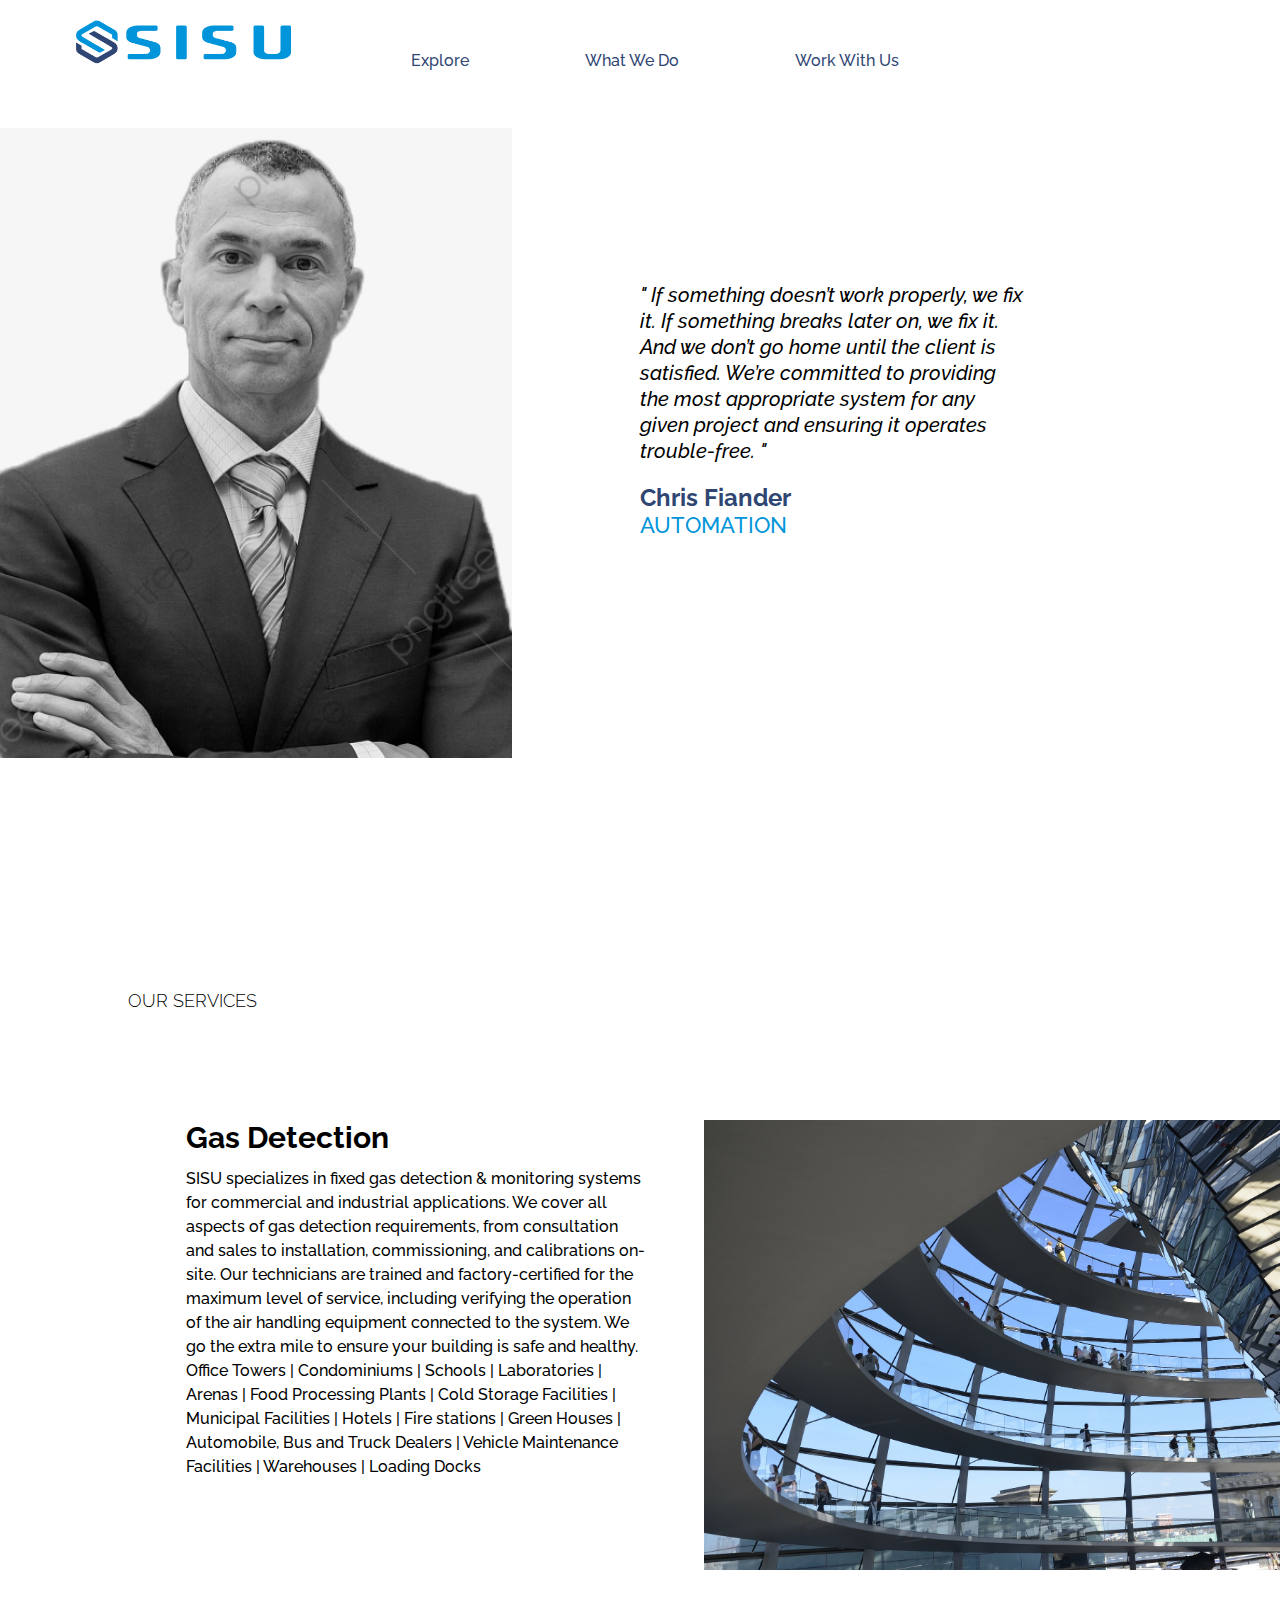
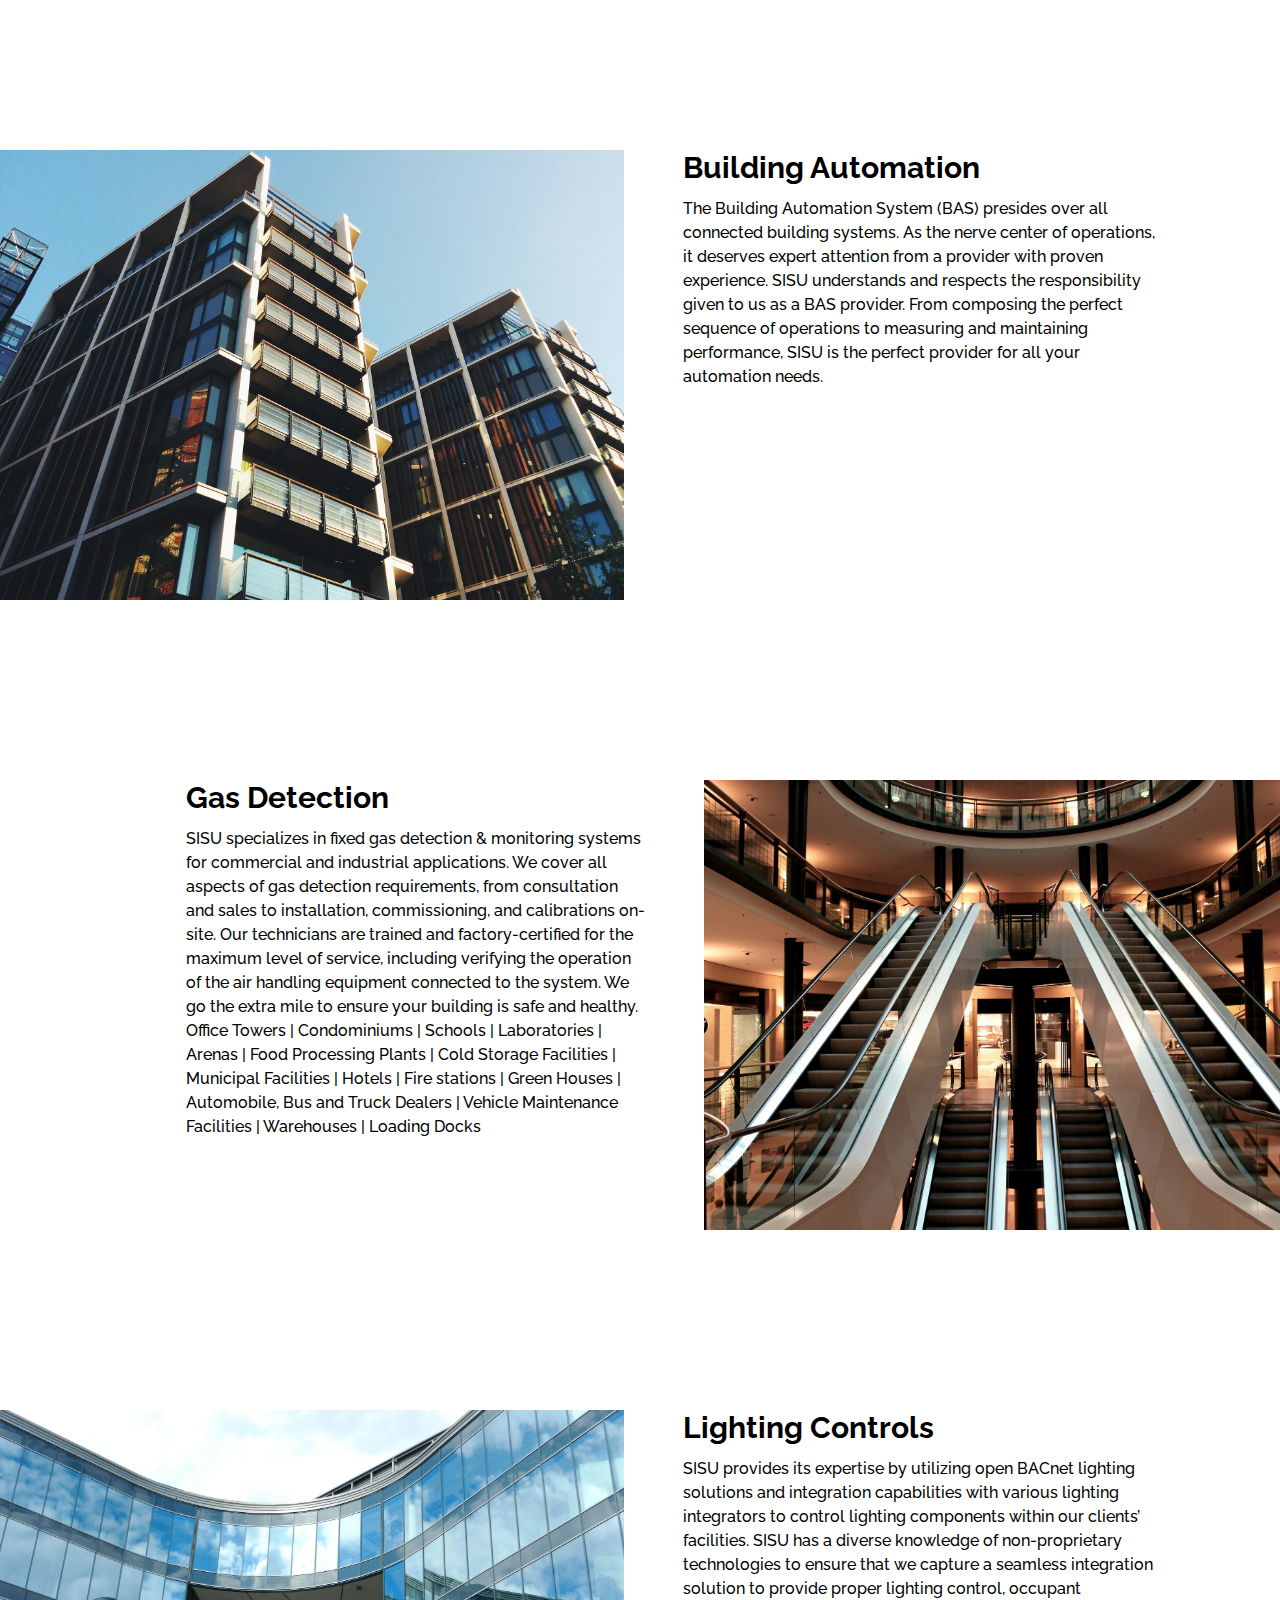
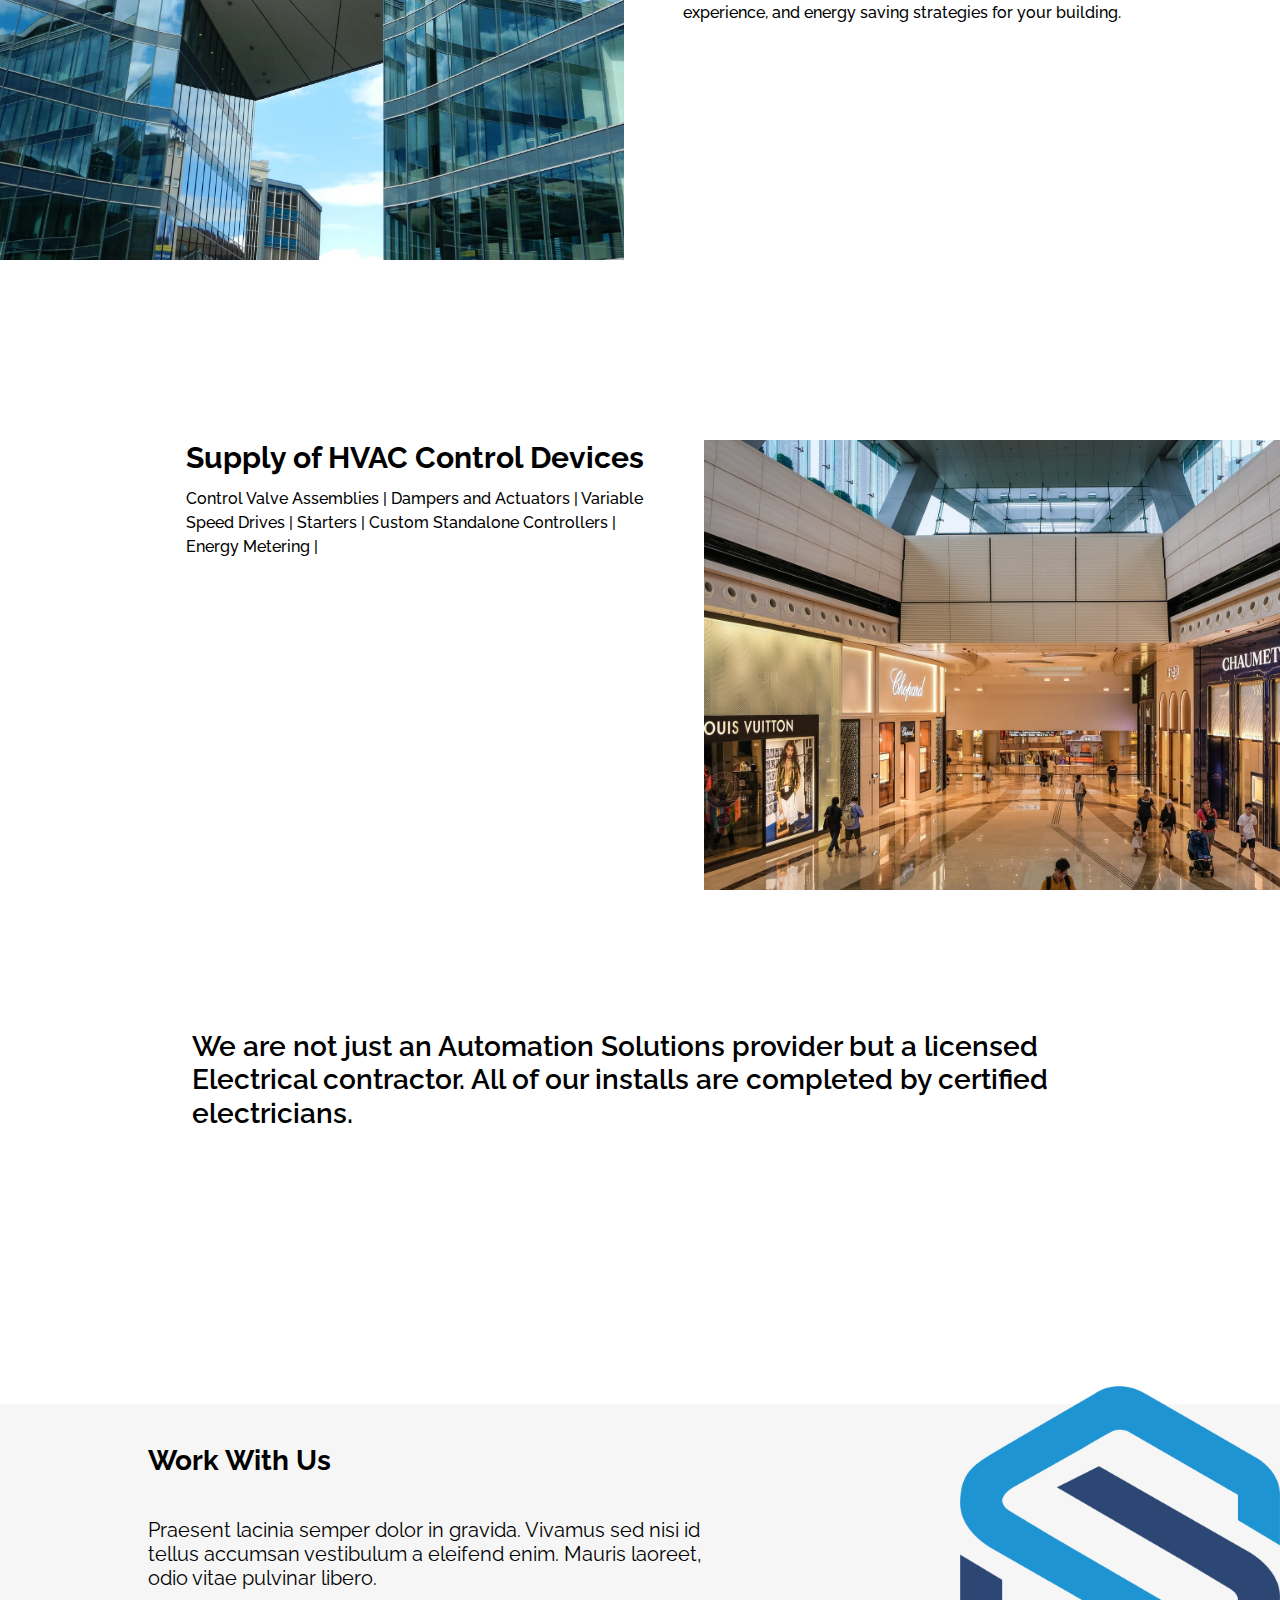
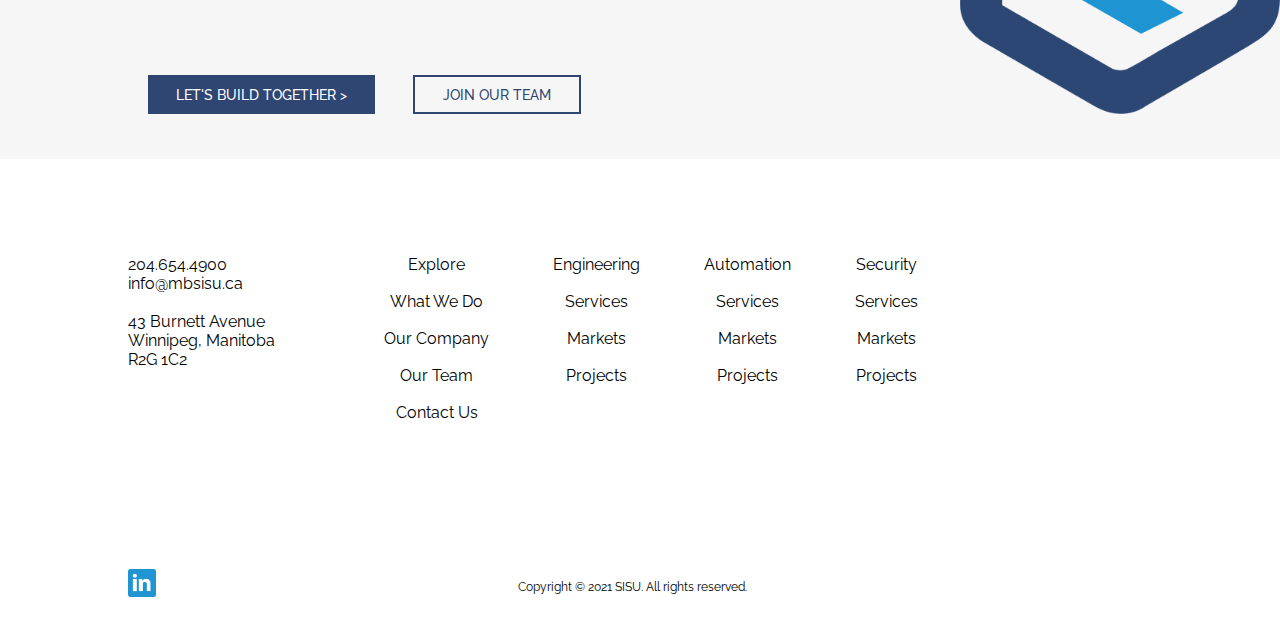
<file: automation.html>
<!DOCTYPE html>
<html>
<head>
	<link rel="stylesheet" type="text/css" href="styles.css">
	<link rel="icon" href="images/logoSisu.png">
	<link rel="preconnect" href="https://fonts.googleapis.com">
	<link rel="preconnect" href="https://fonts.gstatic.com" crossorigin>
	<link href="https://fonts.googleapis.com/css2?family=Raleway:ital,wght@0,400;0,500;0,600;0,700;1,300&display=swap" rel="stylesheet">
	<meta charset="utf-8">
	<title>SISU</title>
</head>
<body>

<div class="servicePage_wrapper" id="landing">	
		<nav>
			<div class="navBar">
				<a href="index.html" class="logo"></a>
				<ul class="menu-main">
					<li><a href="">Explore</a>
						<div class="menu-sub">
							<ul>
								<li><a href="index.html#hwch">How We Can Help</a></li>
								<li><a href="index.html#oc">Our Company</a></li>
								<li><a href="index.html#ot">Our Team</a></li>
							</ul>
						</div>
					</li>

					
					<li><a href="">What We Do</a>
						<div class="menu-sub">
							<ul>
								<li><a href="engineering.html">Engineering</a></li>
								<li><a href="automation.html">Automation</a></li>
								<li><a href="security.html">Security</a></li>
							</ul>
						</div>
					</li>
					<li><a href="">Work With Us</a>
						<div class="menu-sub">
							<ul>
								<li><a href="#wwu">Contact Us</a></li>
								<li><a href="">Careers</a></li>
							</ul>
						</div>
					</li>
				</ul>
			</div>
		</nav>
		<div class="serviceWrapper">
			<img src="images/team.png" class="servicePhoto"></img>
			<div class="serviceText">
				<p>
				"  If something doesn’t work properly, we fix it. If something breaks later on, we fix it. And we don’t go home until the client is satisfied. We’re committed to providing the most appropriate system for any given project and ensuring it operates trouble-free.  "
				</p>
				<h1>Chris Fiander</h1>
				<h2>Automation</h2>
			</div>
		</div>
</div>

<div class="os-section" id="os">
	<h1 class="os-title">Our Services</h1>
	<div class="os-row-left">
		<div class="os-text">
			<h1>Gas Detection</h1>
			<p>SISU specializes in fixed gas detection & monitoring systems for commercial and industrial applications. We cover all aspects of gas detection requirements, from consultation and sales to installation, commissioning, and calibrations on-site. Our technicians are trained and factory-certified for the maximum level of service, including verifying the operation of the air handling equipment connected to the system. We go the extra mile to ensure your building is safe and healthy. 

			Office Towers | Condominiums | Schools | Laboratories | Arenas | Food Processing Plants | Cold Storage Facilities | Municipal Facilities | Hotels | Fire stations | Green Houses | Automobile, Bus and Truck Dealers | Vehicle Maintenance Facilities | Warehouses | Loading Docks  </p>
		</div>
		<img class="os-img" src="images/1.jpg">
	</div>
	<div class="os-row">
		<img class="os-img" src="images/2.jpg">
		<div class="os-text">
			<h1>Building Automation</h1>
			<p>The Building Automation System (BAS) presides over all connected building systems. As the nerve center of operations, it deserves expert attention from a provider with proven experience. SISU understands and respects the responsibility given to us as a BAS provider. From composing the perfect sequence of operations to measuring and maintaining performance, SISU is the perfect provider for all your automation needs. </p>
		</div>
	</div>
	<div class="os-row-left">
		<div class="os-text">
			<h1>Gas Detection</h1>
			<p>SISU specializes in fixed gas detection & monitoring systems for commercial and industrial applications. We cover all aspects of gas detection requirements, from consultation and sales to installation, commissioning, and calibrations on-site. Our technicians are trained and factory-certified for the maximum level of service, including verifying the operation of the air handling equipment connected to the system. We go the extra mile to ensure your building is safe and healthy. 

			Office Towers | Condominiums | Schools | Laboratories | Arenas | Food Processing Plants | Cold Storage Facilities | Municipal Facilities | Hotels | Fire stations | Green Houses | Automobile, Bus and Truck Dealers | Vehicle Maintenance Facilities | Warehouses | Loading Docks  </p>
		</div>
		<img class="os-img" src="images/3.jpg">
	</div>
	<div class="os-row">
		<img class="os-img" src="images/4.jpg">
		<div class="os-text">
			<h1>Lighting Controls </h1>
			<p>SISU provides its expertise by utilizing open BACnet lighting solutions and integration capabilities with various lighting integrators to control lighting components within our clients’ facilities. SISU has a diverse knowledge of non-proprietary technologies to ensure that we capture a seamless integration solution to provide proper lighting control, occupant experience, and energy saving strategies for your building.  </p>
		</div>
	</div>
	<div class="os-row-left">
		<div class="os-text">
			<h1>Supply of HVAC Control Devices</h1>
			<p>Control Valve Assemblies | Dampers and Actuators | Variable Speed Drives | Starters | Custom Standalone Controllers | Energy Metering | </p>
		</div>
		<img class="os-img" src="images/5.jpg">
	</div>
	<h1>We are not just an Automation Solutions provider but a licensed Electrical contractor. All of our installs are completed by certified electricians. </h1>
</div>



<section id="wwu">
	<img src="images/logoSisu.png" class="logoSisu">
	<div class="container">
		<form>

			<div class="step step-1 active">
				<div class="form-group">
					<h1>Work With Us</h1>
					<p>Praesent lacinia semper dolor in gravida. Vivamus sed nisi id tellus accumsan vestibulum a eleifend enim. Mauris laoreet, odio vitae pulvinar libero.</p>
					<div class=btnWrapper>
						<button type="button" class="next-btn">Let's Build Together ></button>
						<button type="button" class="careers-btn">Join Our Team</button>
					</div>
				</div>
			</div>

			<div class="step step-2">
				<div class="form-group">
					<h1>Choose Your Project Type</h1>
					<div class="radioWrapper">
						<label class="radiobtn">Engineering</label>
						<input type="radio" class="radiobtn" name="service">
						<label class="radiobtn">Automation</label>
						<input type="radio" class="radiobtn" name="service">
						<label class="radiobtn">Security</label>
						<input type="radio" class="radiobtn" name="service">
						<label class="radiobtn">Other</label>
						<input type="radio" class="radiobtn" name="service">
					</div>
					<div class="btnWrapper">
						<button type="button" class="previous-btn">< Back</button>
						<button type="button" class="next-btn">Next ></button>
					</div>
				</div>

			</div>

			<div class="step step-3">
				<div class="form-group">
					<h1>Describe Your Project</h1>
					<textarea name="description" class="descText" placeholder="Notes"></textarea>
					<div class="btnWrapper">
						<button type="button" class="previous-btn">< Back</button>
						<button type="button" class="next-btn">Next ></button>
					</div>
				</div>

			</div>

			<div class="step step-4">
				<div class="form-group info">
					<h1>Let's Get In Touch</h1>
					<div class="infoWrapper">
						<input type="text" id="firstName" name="firstName" placeholder="First Name">
						<input type="text" id="lasName" name="lastName" placeholder="Last Name">
					</div>
					<div class="infoWrapper">
						<input type="text" id="phone" name="phone-number" placeholder="Phone">
						<input type="text" id="email" name="email" placeholder="Email">
					</div>
					<div class=	"btnWrapper">
						<button type="button" class="previous-btn">< Back</button>
						<button type="submit" class="submit-btn">Submit</button>
					</div>
				</div>
			</div>

		</form>
	</div>
</section>


<footer>
	<div class="footer">
		<div class="row-1">
			<div class="col-1">
				<a href="tel:2043923054">204.654.4900</a><br>
				<a href="mailto:j_schwarz@live.ca">info@mbsisu.ca</a><br><br>
	
				<h2>43 Burnett Avenue</h2>
				<h2>Winnipeg, Manitoba</h2>
				<h2>R2G 1C2</h2>
			</div>
			<div class="col-2">
				<ul>
					<li><a href="index.html#landing">Explore</a></li>
					<li><a href="index.html#hwch">What We Do</a></li>
					<li><a href="index.html#oc">Our Company</a></li>
					<li><a href="index.html#ot">Our Team</a></li>
					<li><a href="#wwu">Contact Us</a></li>
				</ul>
				<ul>
					<li><a href="engineering.html#landing">Engineering</a></li>
					<li><a href="engineering.html#os">Services</a></li>
					<li>Markets</li>
					<li>Projects</li>
				</ul>
				<ul>
					<li><a href="#landing">Automation</a></li>
					<li><a href="#os">Services</a></li>
					<li>Markets</li>
					<li>Projects</li>
				</ul>
				<ul>
					<li><a href="security.html">Security</a></li>
					<li><a href="security.html#os">Services</a></li>
					<li>Markets</li>
					<li>Projects</li>
				</ul>
			</div>
		</div>
		<div class="row-2">
			<div class="col-1">
				<a href="https://ca.linkedin.com/company/sisu-mechanical-engineering" target="_blank"><img src="images/linkedin.png"></a>
			</div>
			<div class="col-2">
				<p>Copyright © 2021 SISU. All rights reserved.</p>
			</div>
		</div>
	</div>
</footer>


<script>
	function setupTabs () {
		document.querySelectorAll(".tabs__button").forEach(button => {
			button.addEventListener("click", () => {
				const sideBar = button.parentElement;
				const tabsContainer = sideBar.parentElement;
				const tabNumber = button.dataset.forTab;
				const tabToActivate = tabsContainer.querySelector(`.tabs__content[data-tab="${tabNumber}"]`);
				
				sideBar.querySelectorAll(".tabs__button").forEach(button => {
					button.classList.remove("tabs__button--active");
				});

				tabsContainer.querySelectorAll(".tabs__content").forEach(tab => {
					tab.classList.remove("tabs__content--active");
				});

				button.classList.add("tabs__button--active");
				tabToActivate.classList.add("tabs__content--active");
			});
		});
	}

	document.addEventListener("DOMContentLoaded", () => {
		setupTabs();

		document.querySelectorAll(".tabs").forEach(tabsContainer => {
			tabsContainer.querySelector(".tabs__sidebar .tabs__button").click();
		});
	});

	const steps = Array.from(document.querySelectorAll('form .step'));
	const nextBtn = document.querySelectorAll('form .next-btn');
	const prevBtn = document.querySelectorAll('form .previous-btn');
	const form = document.querySelector('form');

	nextBtn.forEach(button => {
		button.addEventListener('click', () => {
			changeStep('next');
		})
	})

	prevBtn.forEach(button => {
		button.addEventListener('click', () => {
			changeStep('prev')
		})
	})

	form.addEventListener('submit', (e) => {
		e.preventDefault();
		const inputs = [];
		form.querySelectorAll('input').forEach(input => {
			const {name, value} = input;
			inputs.push({name, value})
		})
		form.reset();
		let index = 0;
		const active = document.querySelector('form .step.active');
		index = steps.indexOf(active)
		steps[index].classList.remove('active');
		steps[0].classList.add('active');
	})

	function changeStep(btn){
		let index = 0;
		const active = document.querySelector('form .step.active');
		index = steps.indexOf(active)
		steps[index].classList.remove('active');
		if(btn === 'next'){
			index ++;
		}else if(btn === 'prev'){
			index --;
		}
		steps[index].classList.add('active')
	}
	const debounce = (fn) => {
		let frame;
		return (...params) => {
			if (frame) { 
				cancelAnimationFrame(frame);
			}
		frame = requestAnimationFrame(() => {
			fn(...params);
		});
		}
	};

	const storeScroll = () => {
  		document.documentElement.dataset.scroll = window.scrollY;
	}
	document.addEventListener('scroll', debounce(storeScroll), { passive: true });
	storeScroll();

</script>



</body>
</html>
</file>
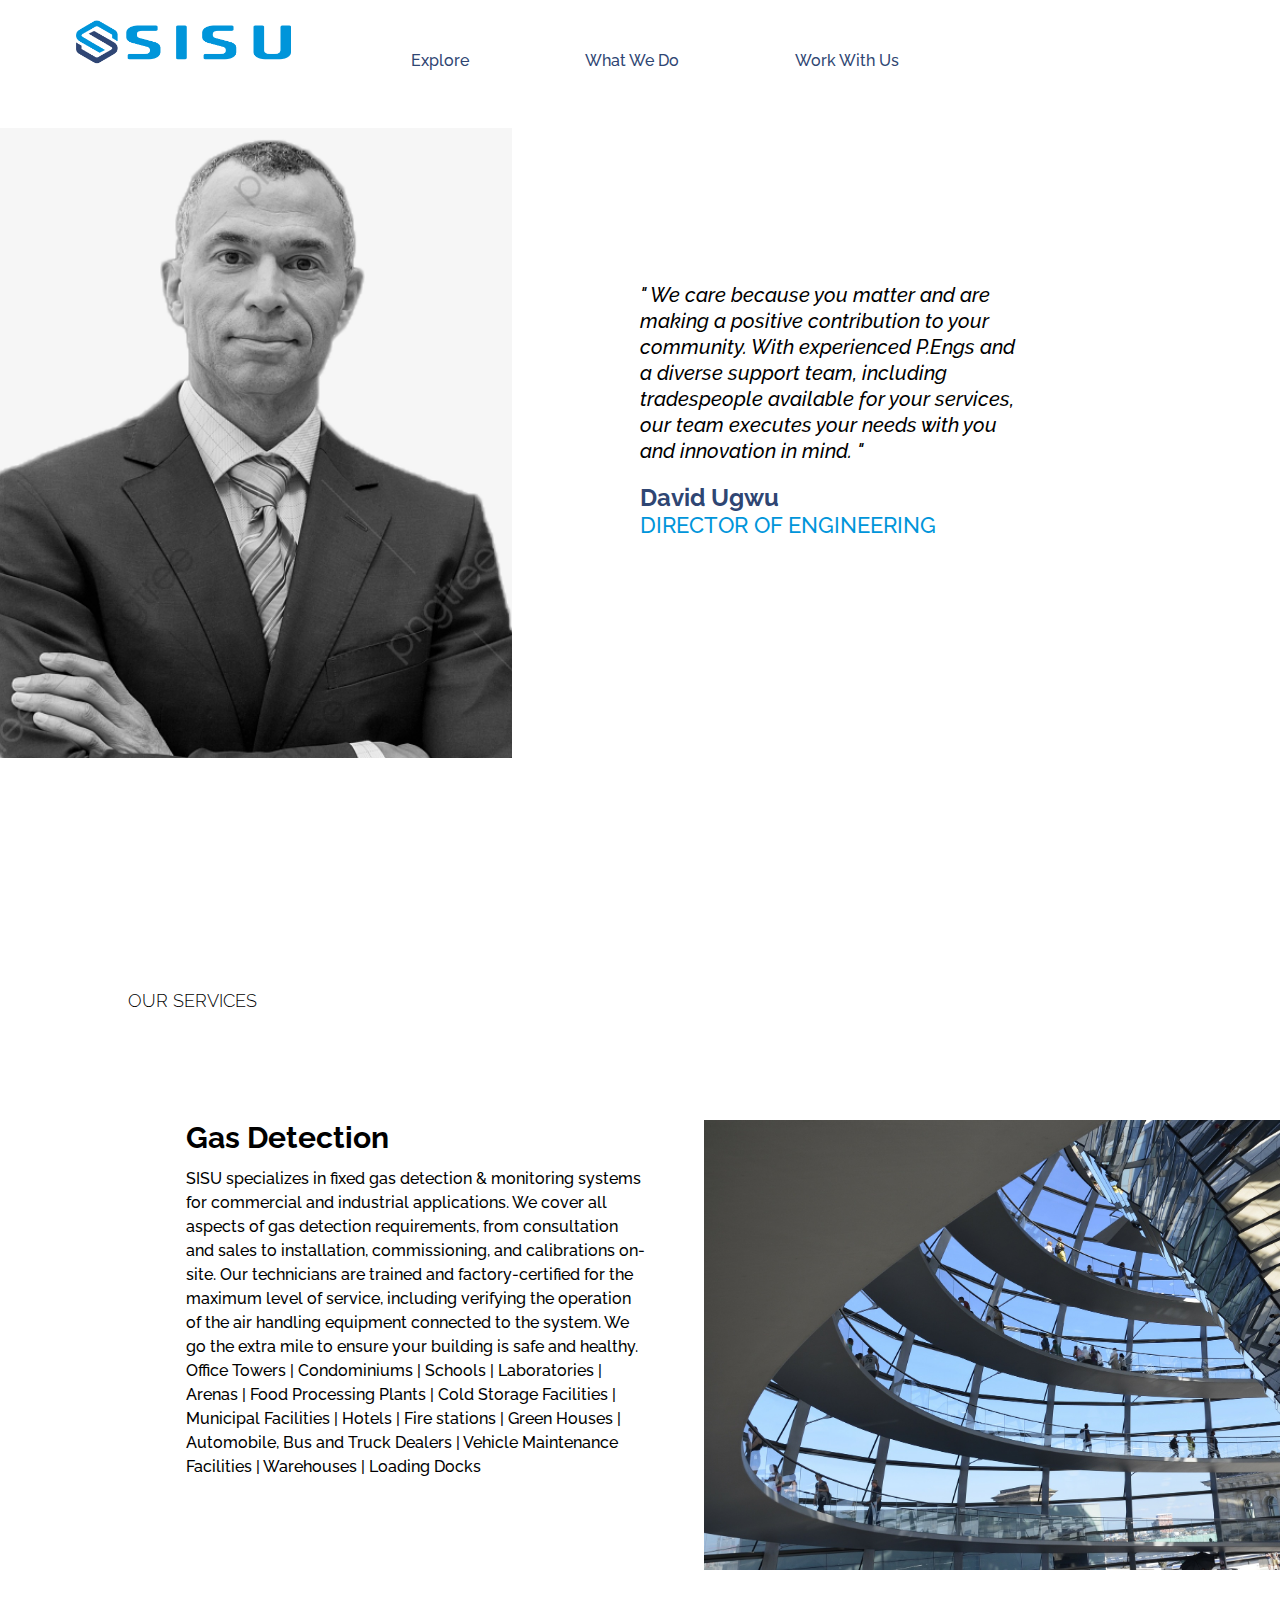
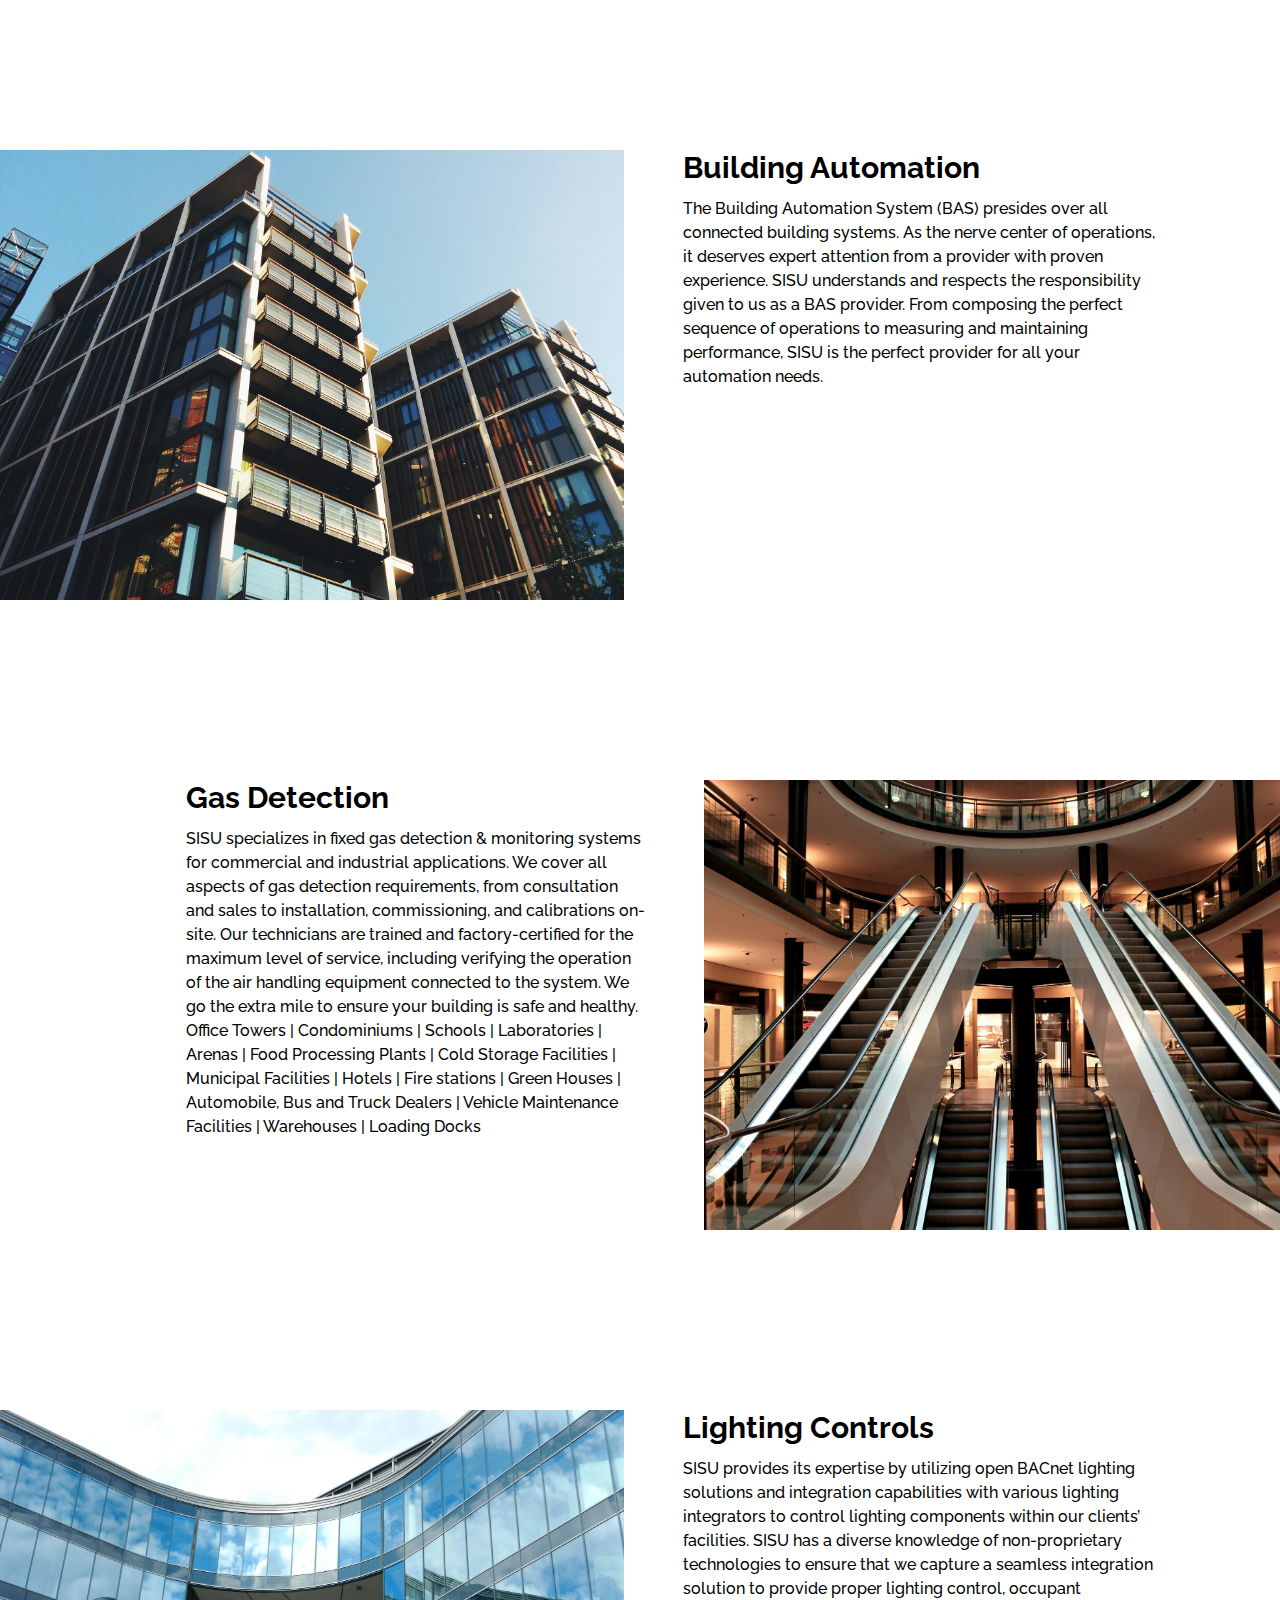
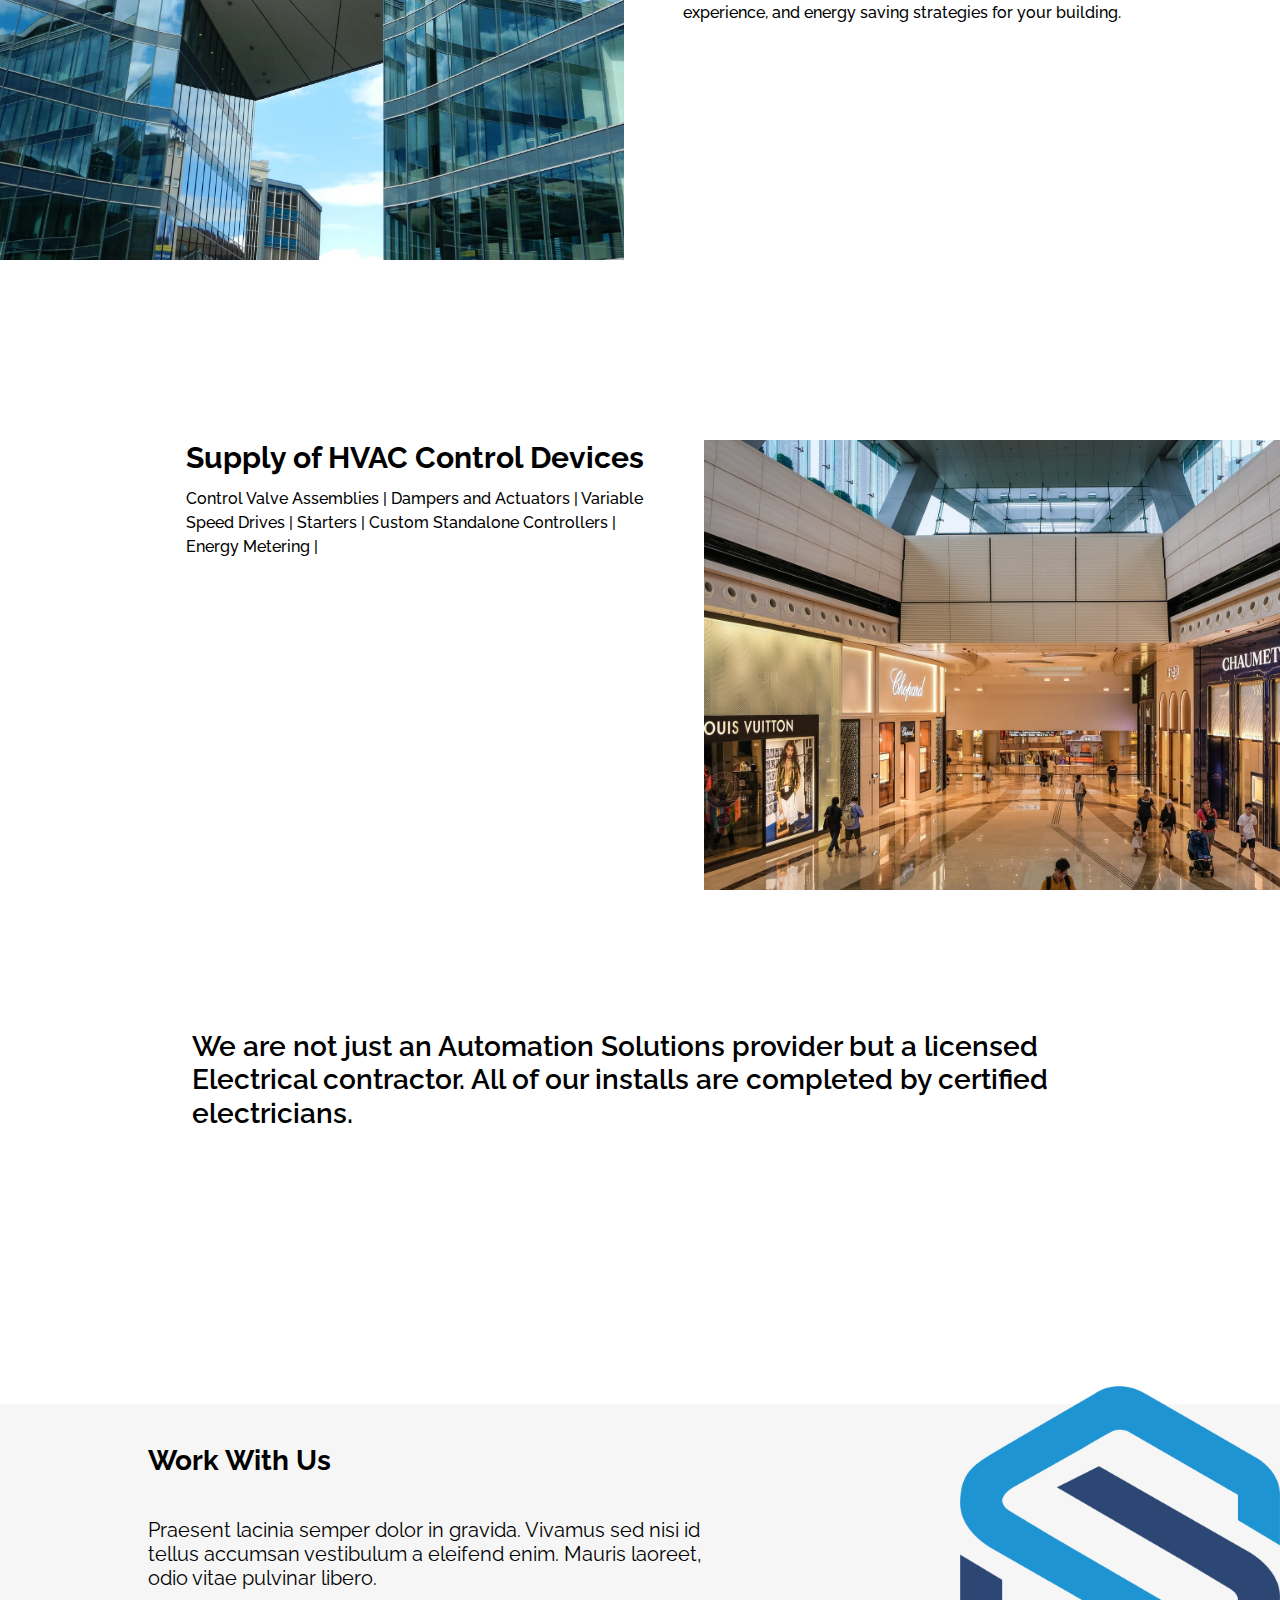
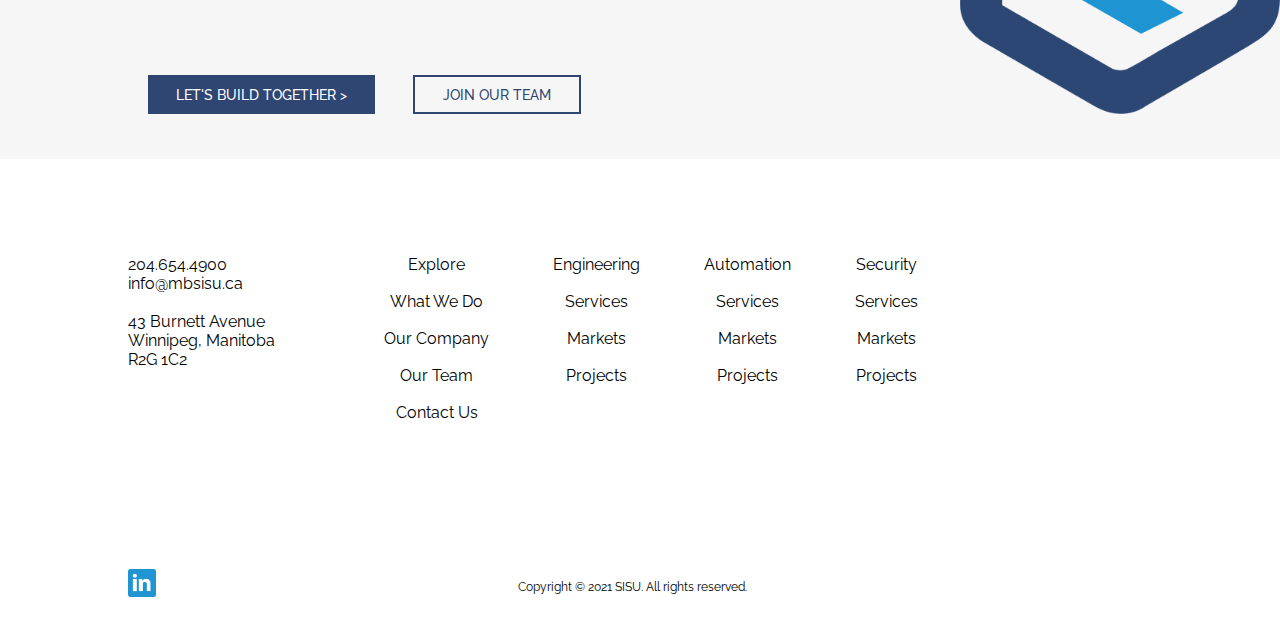
<file: engineering.html>
<!DOCTYPE html>
<html>
<head>
	<link rel="stylesheet" type="text/css" href="styles.css">
	<link rel="icon" href="images/logoSisu.png">
	<link rel="preconnect" href="https://fonts.googleapis.com">
	<link rel="preconnect" href="https://fonts.gstatic.com" crossorigin>
	<link href="https://fonts.googleapis.com/css2?family=Raleway:ital,wght@0,400;0,500;0,600;0,700;1,300&display=swap" rel="stylesheet">
	<meta charset="utf-8">
	<title>SISU</title>
</head>
<body>

<div class="servicePage_wrapper" id="landing">	
		<nav>
			<div class="navBar">
				<a href="index.html" class="logo"></a>
				<ul class="menu-main">
					<li><a href="">Explore</a>
						<div class="menu-sub">
							<ul>
								<li><a href="index.html#hwch">How We Can Help</a></li>
								<li><a href="index.html#oc">Our Company</a></li>
								<li><a href="index.html#ot">Our Team</a></li>
							</ul>
						</div>
					</li>

					
					<li><a href="">What We Do</a>
						<div class="menu-sub">
							<ul>
								<li><a href="engineering.html">Engineering</a></li>
								<li><a href="automation.html">Automation</a></li>
								<li><a href="security.html">Security</a></li>
							</ul>
						</div>
					</li>
					<li><a href="">Work With Us</a>
						<div class="menu-sub">
							<ul>
								<li><a href="#wwu">Contact Us</a></li>
								<li><a href="">Careers</a></li>
							</ul>
						</div>
					</li>
				</ul>
			</div>
		</nav>
		<div class="serviceWrapper">
			<img src="images/team.png" class="servicePhoto"></img>
			<div class="serviceText">
				<p>
				" We care because you matter and are making a positive contribution to your community. With experienced P.Engs and a diverse support team, including tradespeople available for your services, our team executes your needs with you and innovation in mind. "
				</p>
				<h1>David Ugwu</h1>
				<h2>Director Of Engineering</h2>
			</div>
		</div>
</div>

<div class="os-section" id="os">
	<h1 class="os-title">Our Services</h1>
	<div class="os-row-left">
		<div class="os-text">
			<h1>Gas Detection</h1>
			<p>SISU specializes in fixed gas detection & monitoring systems for commercial and industrial applications. We cover all aspects of gas detection requirements, from consultation and sales to installation, commissioning, and calibrations on-site. Our technicians are trained and factory-certified for the maximum level of service, including verifying the operation of the air handling equipment connected to the system. We go the extra mile to ensure your building is safe and healthy. 

			Office Towers | Condominiums | Schools | Laboratories | Arenas | Food Processing Plants | Cold Storage Facilities | Municipal Facilities | Hotels | Fire stations | Green Houses | Automobile, Bus and Truck Dealers | Vehicle Maintenance Facilities | Warehouses | Loading Docks  </p>
		</div>
		<img class="os-img" src="images/1.jpg">
	</div>
	<div class="os-row">
		<img class="os-img" src="images/2.jpg">
		<div class="os-text">
			<h1>Building Automation</h1>
			<p>The Building Automation System (BAS) presides over all connected building systems. As the nerve center of operations, it deserves expert attention from a provider with proven experience. SISU understands and respects the responsibility given to us as a BAS provider. From composing the perfect sequence of operations to measuring and maintaining performance, SISU is the perfect provider for all your automation needs. </p>
		</div>
	</div>
	<div class="os-row-left">
		<div class="os-text">
			<h1>Gas Detection</h1>
			<p>SISU specializes in fixed gas detection & monitoring systems for commercial and industrial applications. We cover all aspects of gas detection requirements, from consultation and sales to installation, commissioning, and calibrations on-site. Our technicians are trained and factory-certified for the maximum level of service, including verifying the operation of the air handling equipment connected to the system. We go the extra mile to ensure your building is safe and healthy. 

			Office Towers | Condominiums | Schools | Laboratories | Arenas | Food Processing Plants | Cold Storage Facilities | Municipal Facilities | Hotels | Fire stations | Green Houses | Automobile, Bus and Truck Dealers | Vehicle Maintenance Facilities | Warehouses | Loading Docks  </p>
		</div>
		<img class="os-img" src="images/3.jpg">
	</div>
	<div class="os-row">
		<img class="os-img" src="images/4.jpg">
		<div class="os-text">
			<h1>Lighting Controls </h1>
			<p>SISU provides its expertise by utilizing open BACnet lighting solutions and integration capabilities with various lighting integrators to control lighting components within our clients’ facilities. SISU has a diverse knowledge of non-proprietary technologies to ensure that we capture a seamless integration solution to provide proper lighting control, occupant experience, and energy saving strategies for your building.  </p>
		</div>
	</div>
	<div class="os-row-left">
		<div class="os-text">
			<h1>Supply of HVAC Control Devices</h1>
			<p>Control Valve Assemblies | Dampers and Actuators | Variable Speed Drives | Starters | Custom Standalone Controllers | Energy Metering | </p>
		</div>
		<img class="os-img" src="images/5.jpg">
	</div>
	<h1>We are not just an Automation Solutions provider but a licensed Electrical contractor. All of our installs are completed by certified electricians. </h1>
</div>



<section id="wwu">
	<img src="images/logoSisu.png" class="logoSisu">
	<div class="container">
		<form>

			<div class="step step-1 active">
				<div class="form-group">
					<h1>Work With Us</h1>
					<p>Praesent lacinia semper dolor in gravida. Vivamus sed nisi id tellus accumsan vestibulum a eleifend enim. Mauris laoreet, odio vitae pulvinar libero.</p>
					<div class=btnWrapper>
						<button type="button" class="next-btn">Let's Build Together ></button>
						<button type="button" class="careers-btn">Join Our Team</button>
					</div>
				</div>
			</div>

			<div class="step step-2">
				<div class="form-group">
					<h1>Choose Your Project Type</h1>
					<div class="radioWrapper">
						<label class="radiobtn">Engineering</label>
						<input type="radio" class="radiobtn" name="service">
						<label class="radiobtn">Automation</label>
						<input type="radio" class="radiobtn" name="service">
						<label class="radiobtn">Security</label>
						<input type="radio" class="radiobtn" name="service">
						<label class="radiobtn">Other</label>
						<input type="radio" class="radiobtn" name="service">
					</div>
					<div class="btnWrapper">
						<button type="button" class="previous-btn">< Back</button>
						<button type="button" class="next-btn">Next ></button>
					</div>
				</div>

			</div>

			<div class="step step-3">
				<div class="form-group">
					<h1>Describe Your Project</h1>
					<textarea name="description" class="descText" placeholder="Notes"></textarea>
					<div class="btnWrapper">
						<button type="button" class="previous-btn">< Back</button>
						<button type="button" class="next-btn">Next ></button>
					</div>
				</div>

			</div>

			<div class="step step-4">
				<div class="form-group info">
					<h1>Let's Get In Touch</h1>
					<div class="infoWrapper">
						<input type="text" id="firstName" name="firstName" placeholder="First Name">
						<input type="text" id="lasName" name="lastName" placeholder="Last Name">
					</div>
					<div class="infoWrapper">
						<input type="text" id="phone" name="phone-number" placeholder="Phone">
						<input type="text" id="email" name="email" placeholder="Email">
					</div>
					<div class=	"btnWrapper">
						<button type="button" class="previous-btn">< Back</button>
						<button type="submit" class="submit-btn">Submit</button>
					</div>
				</div>
			</div>

		</form>
	</div>
</section>


<footer>
	<div class="footer">
		<div class="row-1">
			<div class="col-1">
				<a href="tel:2043923054">204.654.4900</a><br>
				<a href="mailto:j_schwarz@live.ca">info@mbsisu.ca</a><br><br>
	
				<h2>43 Burnett Avenue</h2>
				<h2>Winnipeg, Manitoba</h2>
				<h2>R2G 1C2</h2>
			</div>
			<div class="col-2">
				<ul>
					<li><a href="index.html#landing">Explore</a></li>
					<li><a href="index.html#hwch">What We Do</a></li>
					<li><a href="index.html#oc">Our Company</a></li>
					<li><a href="index.html#ot">Our Team</a></li>
					<li><a href="#wwu">Contact Us</a></li>
				</ul>
				<ul>
					<li><a href="#landing">Engineering</a></li>
					<li><a href="#os">Services</a></li>
					<li>Markets</li>
					<li>Projects</li>
				</ul>
				<ul>
					<li><a href="automation.html">Automation</a></li>
					<li><a href="automation.html#os">Services</a></li>
					<li>Markets</li>
					<li>Projects</li>
				</ul>
				<ul>
					<li><a href="security.html">Security</a></li>
					<li><a href="security.html#os">Services</a></li>
					<li>Markets</li>
					<li>Projects</li>
				</ul>
			</div>
		</div>
		<div class="row-2">
			<div class="col-1">
				<a href="https://ca.linkedin.com/company/sisu-mechanical-engineering" target="_blank"><img src="images/linkedin.png"></a>
			</div>
			<div class="col-2">
				<p>Copyright © 2021 SISU. All rights reserved.</p>
			</div>
		</div>
	</div>
</footer>


<script>
	function setupTabs () {
		document.querySelectorAll(".tabs__button").forEach(button => {
			button.addEventListener("click", () => {
				const sideBar = button.parentElement;
				const tabsContainer = sideBar.parentElement;
				const tabNumber = button.dataset.forTab;
				const tabToActivate = tabsContainer.querySelector(`.tabs__content[data-tab="${tabNumber}"]`);
				
				sideBar.querySelectorAll(".tabs__button").forEach(button => {
					button.classList.remove("tabs__button--active");
				});

				tabsContainer.querySelectorAll(".tabs__content").forEach(tab => {
					tab.classList.remove("tabs__content--active");
				});

				button.classList.add("tabs__button--active");
				tabToActivate.classList.add("tabs__content--active");
			});
		});
	}

	document.addEventListener("DOMContentLoaded", () => {
		setupTabs();

		document.querySelectorAll(".tabs").forEach(tabsContainer => {
			tabsContainer.querySelector(".tabs__sidebar .tabs__button").click();
		});
	});

	const steps = Array.from(document.querySelectorAll('form .step'));
	const nextBtn = document.querySelectorAll('form .next-btn');
	const prevBtn = document.querySelectorAll('form .previous-btn');
	const form = document.querySelector('form');

	nextBtn.forEach(button => {
		button.addEventListener('click', () => {
			changeStep('next');
		})
	})

	prevBtn.forEach(button => {
		button.addEventListener('click', () => {
			changeStep('prev')
		})
	})

	form.addEventListener('submit', (e) => {
		e.preventDefault();
		const inputs = [];
		form.querySelectorAll('input').forEach(input => {
			const {name, value} = input;
			inputs.push({name, value})
		})
		form.reset();
		let index = 0;
		const active = document.querySelector('form .step.active');
		index = steps.indexOf(active)
		steps[index].classList.remove('active');
		steps[0].classList.add('active');
	})

	function changeStep(btn){
		let index = 0;
		const active = document.querySelector('form .step.active');
		index = steps.indexOf(active)
		steps[index].classList.remove('active');
		if(btn === 'next'){
			index ++;
		}else if(btn === 'prev'){
			index --;
		}
		steps[index].classList.add('active')
	}

	const debounce = (fn) => {
		let frame;
		return (...params) => {
			if (frame) { 
				cancelAnimationFrame(frame);
			}
		frame = requestAnimationFrame(() => {
			fn(...params);
		});
		}
	};

	const storeScroll = () => {
  		document.documentElement.dataset.scroll = window.scrollY;
	}
	document.addEventListener('scroll', debounce(storeScroll), { passive: true });
	storeScroll();
</script>



</body>
</html>
</file>
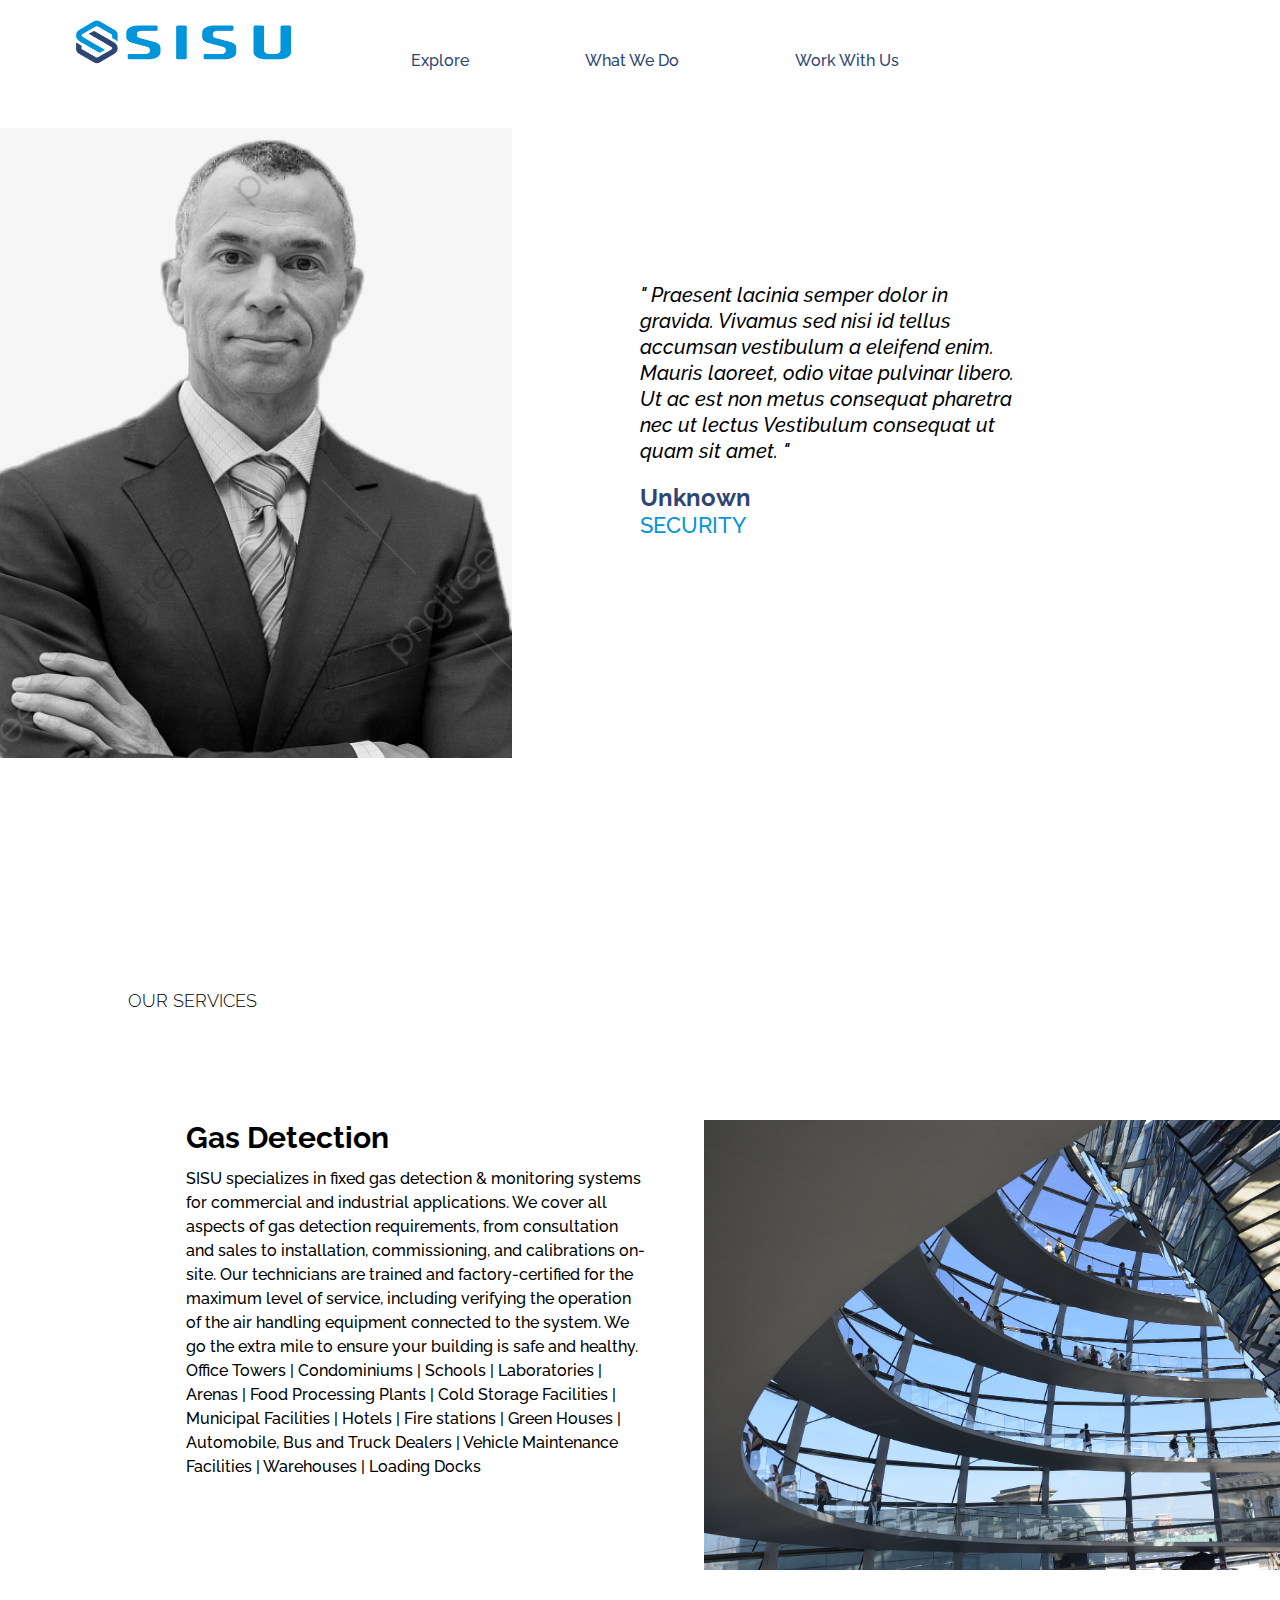
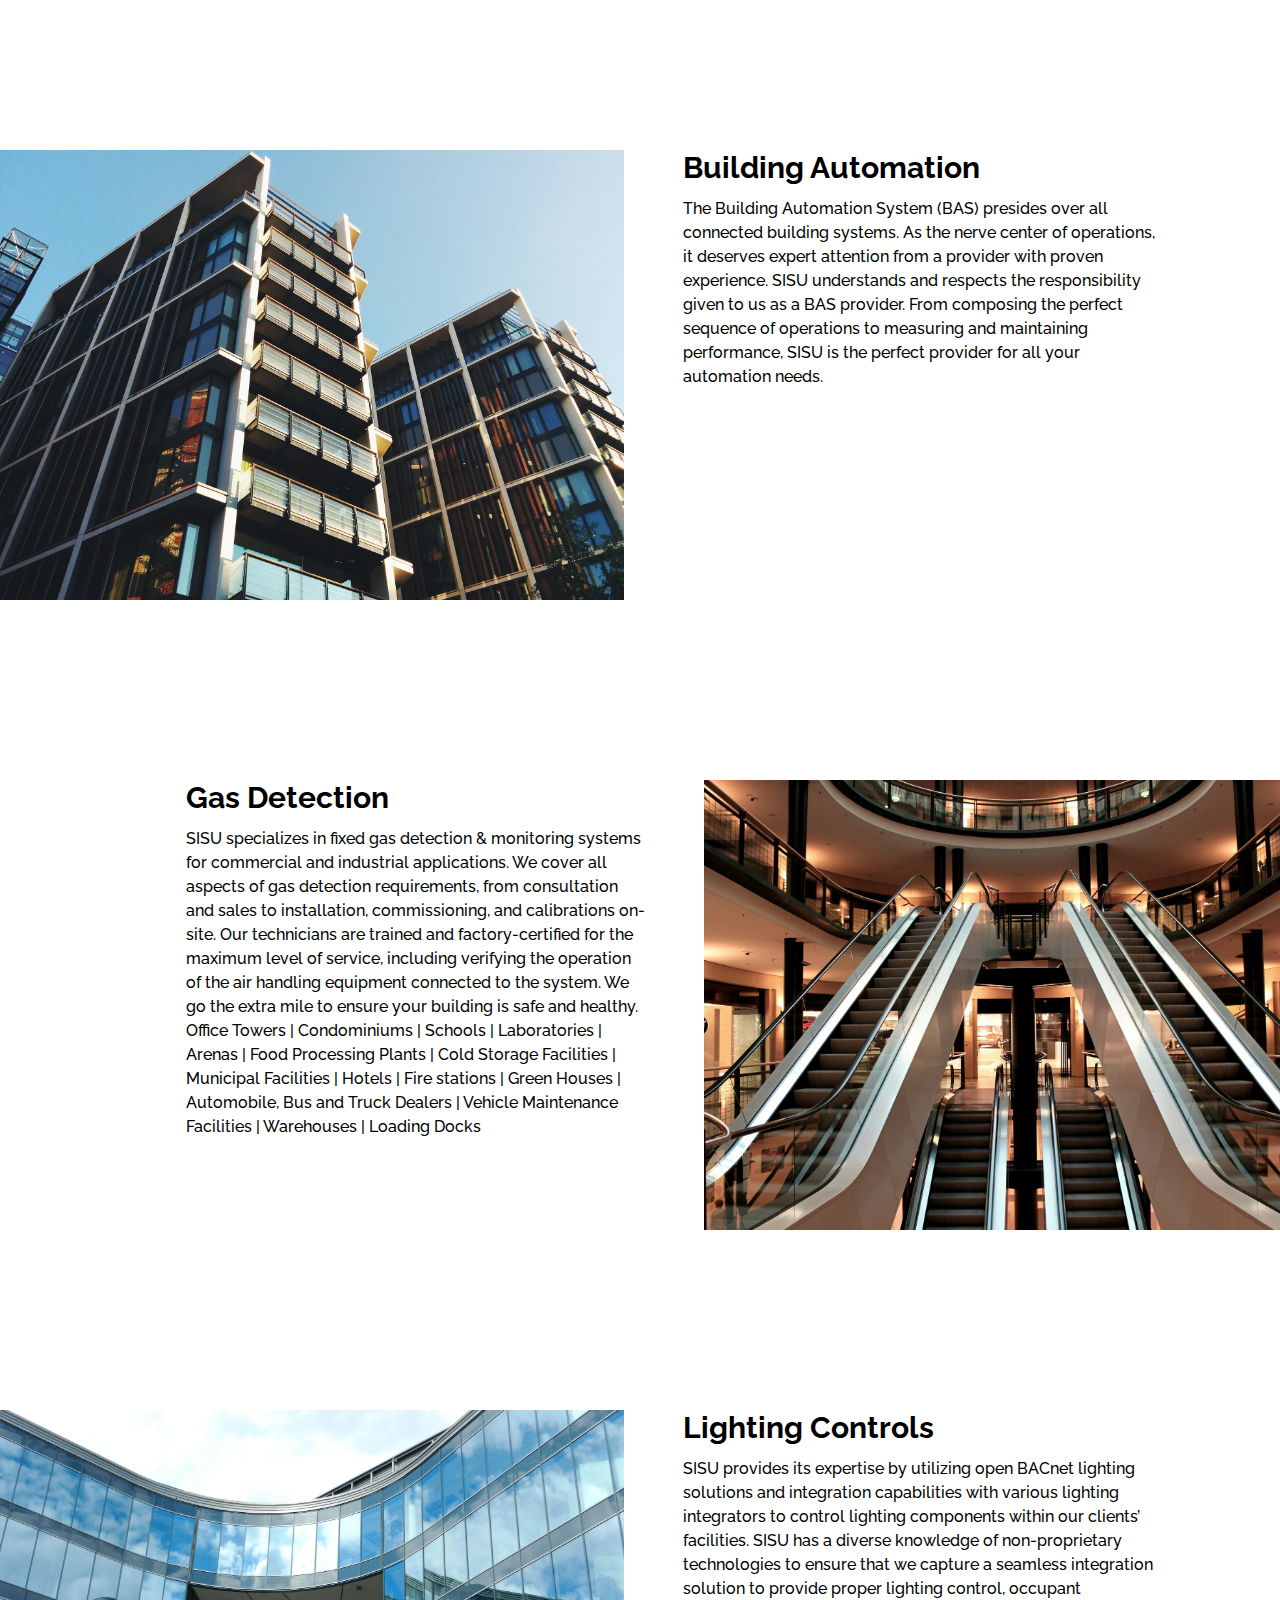
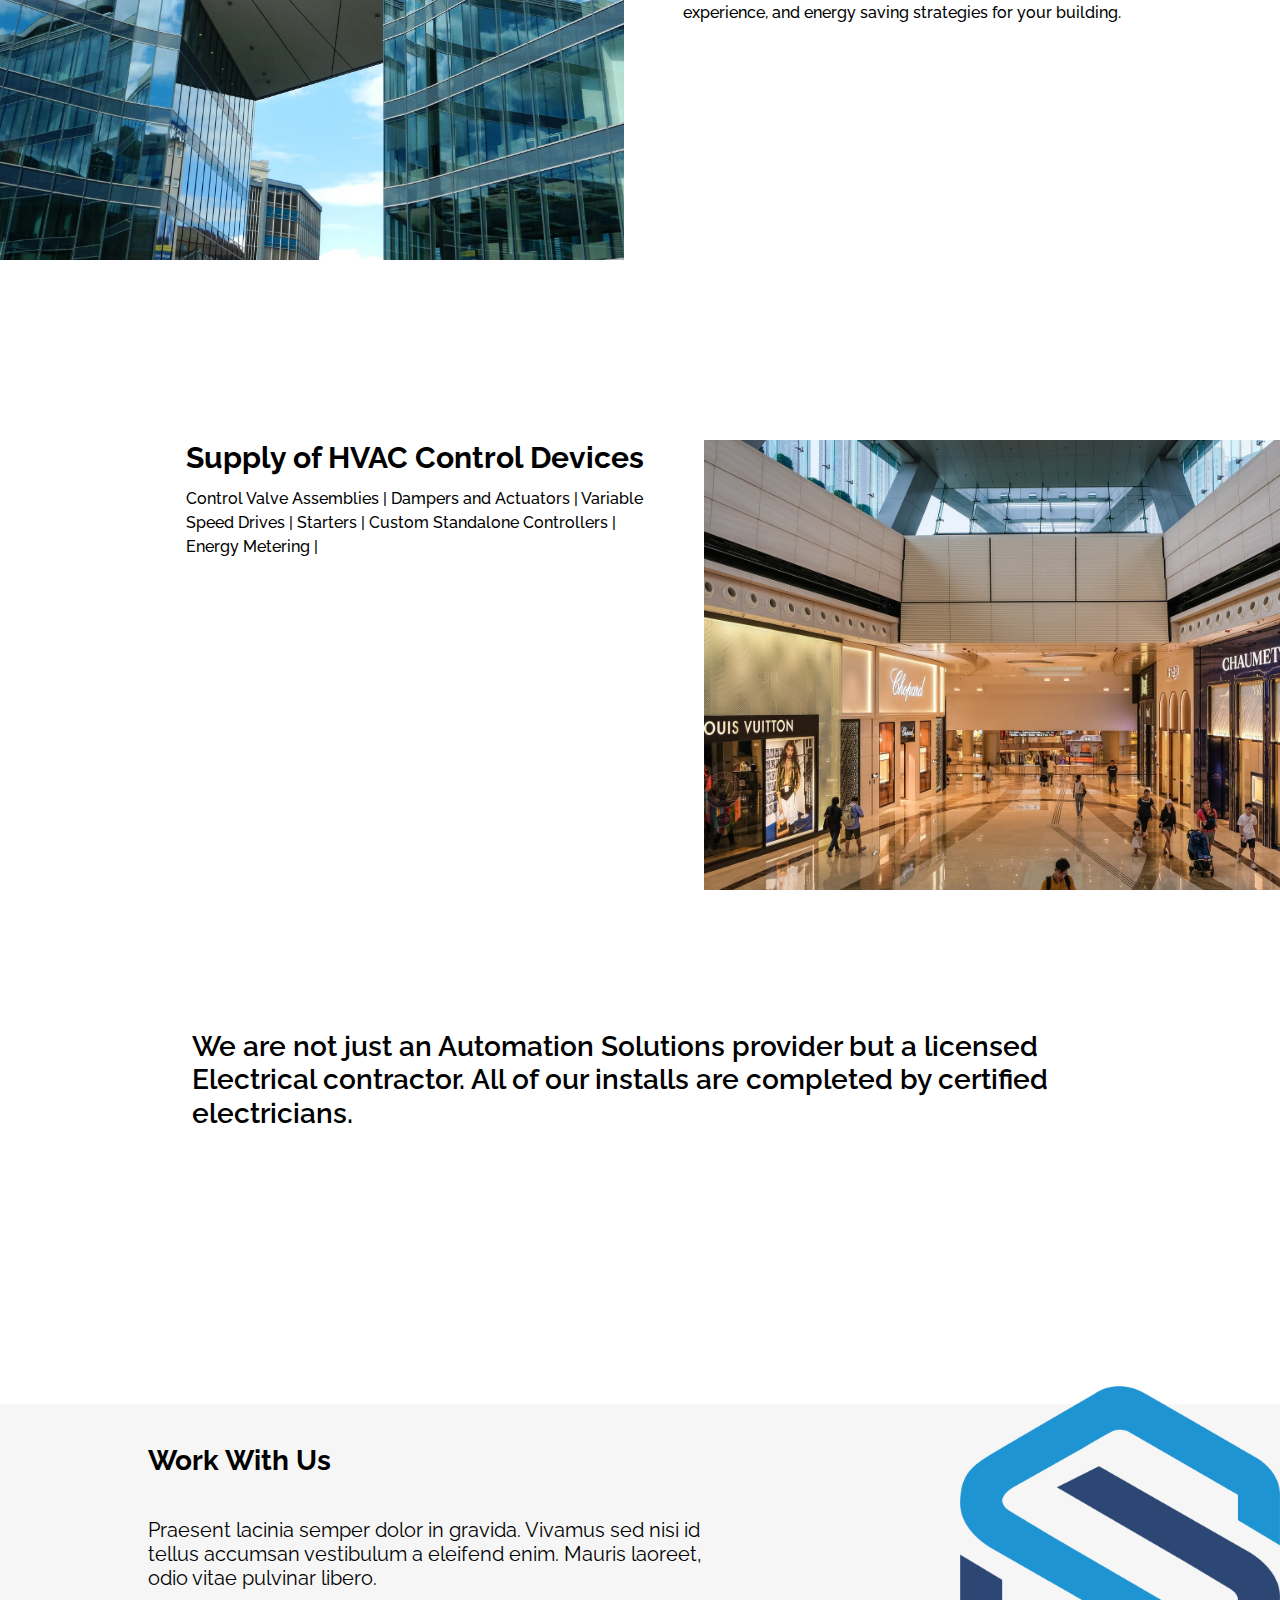
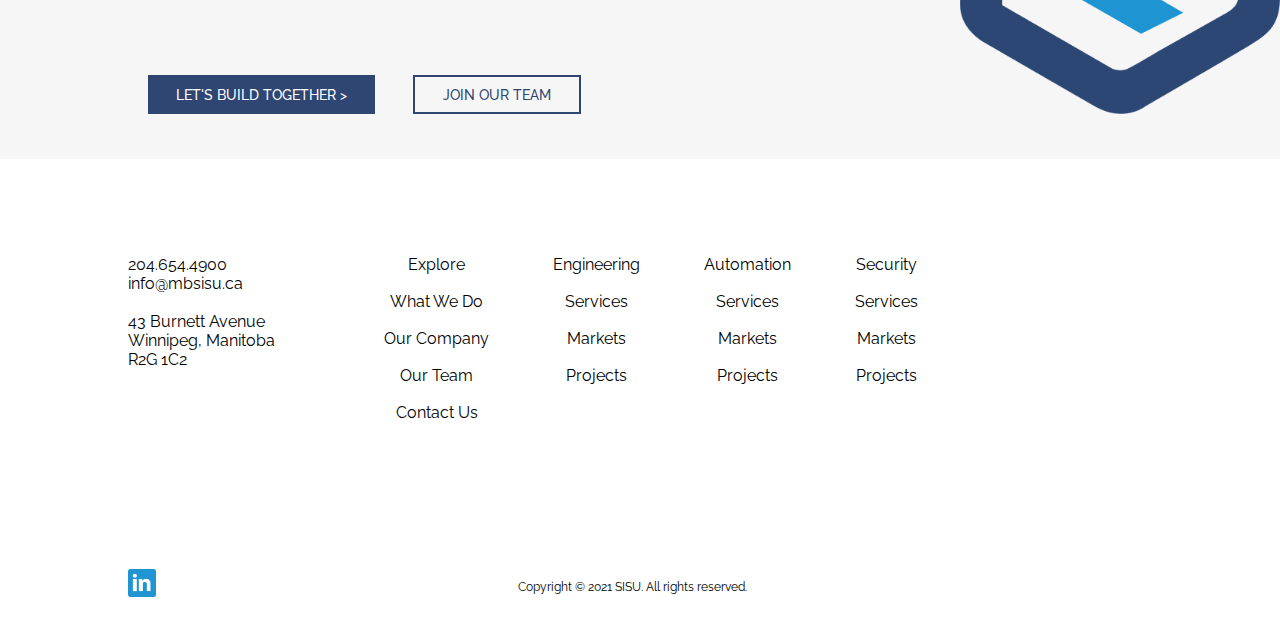
<file: security.html>
<!DOCTYPE html>
<html>
<head>
	<link rel="stylesheet" type="text/css" href="styles.css">
	<link rel="icon" href="images/logoSisu.png">
	<link rel="preconnect" href="https://fonts.googleapis.com">
	<link rel="preconnect" href="https://fonts.gstatic.com" crossorigin>
	<link href="https://fonts.googleapis.com/css2?family=Raleway:ital,wght@0,400;0,500;0,600;0,700;1,300&display=swap" rel="stylesheet">
	<meta charset="utf-8">
	<title>SISU</title>
</head>
<body>

<div class="servicePage_wrapper" id="landing">	
		<nav>
			<div class="navBar">
				<a href="index.html" class="logo"></a>
				<ul class="menu-main">
					<li><a href="">Explore</a>
						<div class="menu-sub">
							<ul>
								<li><a href="index.html#hwch">How We Can Help</a></li>
								<li><a href="index.html#oc">Our Company</a></li>
								<li><a href="index.html#ot">Our Team</a></li>
							</ul>
						</div>
					</li>

					
					<li><a href="">What We Do</a>
						<div class="menu-sub">
							<ul>
								<li><a href="engineering.html">Engineering</a></li>
								<li><a href="automation.html">Automation</a></li>
								<li><a href="security.html">Security</a></li>
							</ul>
						</div>
					</li>
					<li><a href="">Work With Us</a>
						<div class="menu-sub">
							<ul>
								<li><a href="#wwu">Contact Us</a></li>
								<li><a href="">Careers</a></li>
							</ul>
						</div>
					</li>
				</ul>
			</div>
		</nav>
		<div class="serviceWrapper">
			<img src="images/team.png" class="servicePhoto"></img>
			<div class="serviceText">
				<p>
				" Praesent lacinia semper dolor in gravida. Vivamus sed nisi id tellus accumsan vestibulum a eleifend enim. Mauris laoreet, odio vitae pulvinar libero. Ut ac est non metus consequat pharetra nec ut lectus Vestibulum consequat ut quam sit amet. "
				</p>
				<h1>Unknown</h1>
				<h2>Security</h2>
			</div>
		</div>
</div>

<div class="os-section" id="os">
	<h1 class="os-title">Our Services</h1>
	<div class="os-row-left">
		<div class="os-text">
			<h1>Gas Detection</h1>
			<p>SISU specializes in fixed gas detection & monitoring systems for commercial and industrial applications. We cover all aspects of gas detection requirements, from consultation and sales to installation, commissioning, and calibrations on-site. Our technicians are trained and factory-certified for the maximum level of service, including verifying the operation of the air handling equipment connected to the system. We go the extra mile to ensure your building is safe and healthy. 

			Office Towers | Condominiums | Schools | Laboratories | Arenas | Food Processing Plants | Cold Storage Facilities | Municipal Facilities | Hotels | Fire stations | Green Houses | Automobile, Bus and Truck Dealers | Vehicle Maintenance Facilities | Warehouses | Loading Docks  </p>
		</div>
		<img class="os-img" src="images/1.jpg">
	</div>
	<div class="os-row">
		<img class="os-img" src="images/2.jpg">
		<div class="os-text">
			<h1>Building Automation</h1>
			<p>The Building Automation System (BAS) presides over all connected building systems. As the nerve center of operations, it deserves expert attention from a provider with proven experience. SISU understands and respects the responsibility given to us as a BAS provider. From composing the perfect sequence of operations to measuring and maintaining performance, SISU is the perfect provider for all your automation needs. </p>
		</div>
	</div>
	<div class="os-row-left">
		<div class="os-text">
			<h1>Gas Detection</h1>
			<p>SISU specializes in fixed gas detection & monitoring systems for commercial and industrial applications. We cover all aspects of gas detection requirements, from consultation and sales to installation, commissioning, and calibrations on-site. Our technicians are trained and factory-certified for the maximum level of service, including verifying the operation of the air handling equipment connected to the system. We go the extra mile to ensure your building is safe and healthy. 

			Office Towers | Condominiums | Schools | Laboratories | Arenas | Food Processing Plants | Cold Storage Facilities | Municipal Facilities | Hotels | Fire stations | Green Houses | Automobile, Bus and Truck Dealers | Vehicle Maintenance Facilities | Warehouses | Loading Docks  </p>
		</div>
		<img class="os-img" src="images/3.jpg">
	</div>
	<div class="os-row">
		<img class="os-img" src="images/4.jpg">
		<div class="os-text">
			<h1>Lighting Controls </h1>
			<p>SISU provides its expertise by utilizing open BACnet lighting solutions and integration capabilities with various lighting integrators to control lighting components within our clients’ facilities. SISU has a diverse knowledge of non-proprietary technologies to ensure that we capture a seamless integration solution to provide proper lighting control, occupant experience, and energy saving strategies for your building.  </p>
		</div>
	</div>
	<div class="os-row-left">
		<div class="os-text">
			<h1>Supply of HVAC Control Devices</h1>
			<p>Control Valve Assemblies | Dampers and Actuators | Variable Speed Drives | Starters | Custom Standalone Controllers | Energy Metering | </p>
		</div>
		<img class="os-img" src="images/5.jpg">
	</div>
	<h1>We are not just an Automation Solutions provider but a licensed Electrical contractor. All of our installs are completed by certified electricians. </h1>
</div>



<section id="wwu">
	<img src="images/logoSisu.png" class="logoSisu">
	<div class="container">
		<form>

			<div class="step step-1 active">
				<div class="form-group">
					<h1>Work With Us</h1>
					<p>Praesent lacinia semper dolor in gravida. Vivamus sed nisi id tellus accumsan vestibulum a eleifend enim. Mauris laoreet, odio vitae pulvinar libero.</p>
					<div class=btnWrapper>
						<button type="button" class="next-btn">Let's Build Together ></button>
						<button type="button" class="careers-btn">Join Our Team</button>
					</div>
				</div>
			</div>

			<div class="step step-2">
				<div class="form-group">
					<h1>Choose Your Project Type</h1>
					<div class="radioWrapper">
						<label class="radiobtn">Engineering</label>
						<input type="radio" class="radiobtn" name="service">
						<label class="radiobtn">Automation</label>
						<input type="radio" class="radiobtn" name="service">
						<label class="radiobtn">Security</label>
						<input type="radio" class="radiobtn" name="service">
						<label class="radiobtn">Other</label>
						<input type="radio" class="radiobtn" name="service">
					</div>
					<div class="btnWrapper">
						<button type="button" class="previous-btn">< Back</button>
						<button type="button" class="next-btn">Next ></button>
					</div>
				</div>

			</div>

			<div class="step step-3">
				<div class="form-group">
					<h1>Describe Your Project</h1>
					<textarea name="description" class="descText" placeholder="Notes"></textarea>
					<div class="btnWrapper">
						<button type="button" class="previous-btn">< Back</button>
						<button type="button" class="next-btn">Next ></button>
					</div>
				</div>

			</div>

			<div class="step step-4">
				<div class="form-group info">
					<h1>Let's Get In Touch</h1>
					<div class="infoWrapper">
						<input type="text" id="firstName" name="firstName" placeholder="First Name">
						<input type="text" id="lasName" name="lastName" placeholder="Last Name">
					</div>
					<div class="infoWrapper">
						<input type="text" id="phone" name="phone-number" placeholder="Phone">
						<input type="text" id="email" name="email" placeholder="Email">
					</div>
					<div class=	"btnWrapper">
						<button type="button" class="previous-btn">< Back</button>
						<button type="submit" class="submit-btn">Submit</button>
					</div>
				</div>
			</div>

		</form>
	</div>
</section>


<footer>
	<div class="footer">
		<div class="row-1">
			<div class="col-1">
				<a href="tel:2043923054">204.654.4900</a><br>
				<a href="mailto:j_schwarz@live.ca">info@mbsisu.ca</a><br><br>
	
				<h2>43 Burnett Avenue</h2>
				<h2>Winnipeg, Manitoba</h2>
				<h2>R2G 1C2</h2>
			</div>
			<div class="col-2">
				<ul>
					<li><a href="index.html#landing">Explore</a></li>
					<li><a href="index.html#hwch">What We Do</a></li>
					<li><a href="index.html#oc">Our Company</a></li>
					<li><a href="index.html#ot">Our Team</a></li>
					<li><a href="#wwu">Contact Us</a></li>
				</ul>
				<ul>
					<li><a href="engineering.html#landing">Engineering</a></li>
					<li><a href="engineering.html#os">Services</a></li>
					<li>Markets</li>
					<li>Projects</li>
				</ul>
				<ul>
					<li><a href="automation.html#landing">Automation</a></li>
					<li><a href="automation.html#os">Services</a></li>
					<li>Markets</li>
					<li>Projects</li>
				</ul>
				<ul>
					<li><a href="#landing">Security</a></li>
					<li><a href="#os">Services</a></li>
					<li>Markets</li>
					<li>Projects</li>
				</ul>
			</div>
		</div>
		<div class="row-2">
			<div class="col-1">
				<a href="https://ca.linkedin.com/company/sisu-mechanical-engineering" target="_blank"><img src="images/linkedin.png"></a>
			</div>
			<div class="col-2">
				<p>Copyright © 2021 SISU. All rights reserved.</p>
			</div>
		</div>
	</div>
</footer>


<script>
	function setupTabs () {
		document.querySelectorAll(".tabs__button").forEach(button => {
			button.addEventListener("click", () => {
				const sideBar = button.parentElement;
				const tabsContainer = sideBar.parentElement;
				const tabNumber = button.dataset.forTab;
				const tabToActivate = tabsContainer.querySelector(`.tabs__content[data-tab="${tabNumber}"]`);
				
				sideBar.querySelectorAll(".tabs__button").forEach(button => {
					button.classList.remove("tabs__button--active");
				});

				tabsContainer.querySelectorAll(".tabs__content").forEach(tab => {
					tab.classList.remove("tabs__content--active");
				});

				button.classList.add("tabs__button--active");
				tabToActivate.classList.add("tabs__content--active");
			});
		});
	}

	document.addEventListener("DOMContentLoaded", () => {
		setupTabs();

		document.querySelectorAll(".tabs").forEach(tabsContainer => {
			tabsContainer.querySelector(".tabs__sidebar .tabs__button").click();
		});
	});

	const steps = Array.from(document.querySelectorAll('form .step'));
	const nextBtn = document.querySelectorAll('form .next-btn');
	const prevBtn = document.querySelectorAll('form .previous-btn');
	const form = document.querySelector('form');

	nextBtn.forEach(button => {
		button.addEventListener('click', () => {
			changeStep('next');
		})
	})

	prevBtn.forEach(button => {
		button.addEventListener('click', () => {
			changeStep('prev')
		})
	})

	form.addEventListener('submit', (e) => {
		e.preventDefault();
		const inputs = [];
		form.querySelectorAll('input').forEach(input => {
			const {name, value} = input;
			inputs.push({name, value})
		})
		form.reset();
		let index = 0;
		const active = document.querySelector('form .step.active');
		index = steps.indexOf(active)
		steps[index].classList.remove('active');
		steps[0].classList.add('active');
	})

	function changeStep(btn){
		let index = 0;
		const active = document.querySelector('form .step.active');
		index = steps.indexOf(active)
		steps[index].classList.remove('active');
		if(btn === 'next'){
			index ++;
		}else if(btn === 'prev'){
			index --;
		}
		steps[index].classList.add('active')
	}
	const debounce = (fn) => {
		let frame;
		return (...params) => {
			if (frame) { 
				cancelAnimationFrame(frame);
			}
		frame = requestAnimationFrame(() => {
			fn(...params);
		});
		}
	};

	const storeScroll = () => {
  		document.documentElement.dataset.scroll = window.scrollY;
	}
	document.addEventListener('scroll', debounce(storeScroll), { passive: true });
	storeScroll();

</script>



</body>
</html>
</file>
<file: styles.css>
* {
	margin: 0px;
	padding: 0px;
	font-family: 'Raleway', sans-serif;
	scroll-behavior: smooth;
}

/*darkblue color: #2F4673*/
/*lightblue color: #0095DA*/


.landingPage_wrapper {
	background-image: url(images/landingPageBgImg.jpg);
	background-repeat: no-repeat;
	background-size: cover;
	background-attachment: fixed;
	width: 100vw;
	height: 100vh;
}

.servicePage_wrapper {
	width: 100vw;
	height: 100vh;
}

.serviceWrapper {
	height: 70%;
	width: 100%;
	padding-top: 10%;
	display: flex;
	flex-direction: row;
}

.servicePhoto {
	width: 40%;
	object-fit: cover;
	background: #F6F6F6;
}

.serviceText {
	width: 40%;
	padding-top: 12%;
	padding-left: 10%;
	padding-right: 20%;
	text-align: left;
}

.serviceText p {
	color: black;
	font-size: 20px;
	line-height: 26px;
	font-style: italic;
	font-weight: 500;
}

.serviceText h1 {
	margin-top: 5%;
	color: #2F4673;
	font-size: 24px;
}

.serviceText h2 {
	color: #0095DA;
	font-size: 22px;
	text-transform: uppercase;
	font-weight: 500;	
}

.os-section .os-title {
	font-size: 18px;
	text-transform: uppercase;
	margin-bottom: 1em;
	font-weight: 300;
	margin-left: 10vw;
}


.os-section {
	width: 100vw;
	display: flex;
	flex-direction: column;
}

.os-section h1 {
	font-size: 28px;
	font-weight: 600;
	line-height: 1.2;
	margin-right: 15vw;
	margin-left: 15vw;
	margin-bottom: 5em;
	margin-top: 5em;
}

.os-row {
	width: 95%;
	height: 50vh;
	display: flex;
	flex-direction: row;
	margin-right: 10vw;
	margin-top: 20vh;
}

.os-row-left {
	width: 95%;
	height: 50vh;
	display: flex;
	flex-direction: row;
	margin-left: 10vw;
	margin-top: 20vh;
}

.os-row-left:first-of-type {
	margin-top: 10vh;
}

.os-text {
	width: 50%;
	height: 100%;
	color: black;
}

.os-text h1 {
	font-size: 30px;
	font-weight: 700;
	margin: 0 10%;
}

.os-text p {
	font-size: 16px;
	font-weight: 500;
	line-height: 24px;
	margin: 2% 10%;
}

.os-img {
	width: 50vw;
	height: 50vh;
	object-fit: cover;
	background-size: cover;

}







.sisu_stencil {
	background-image: url(images/landingPageBg.png);
	background-repeat: no-repeat;
	background-size: cover;
	width: 100%;
	height: 100%;
}

.navBar {
	width: 100%;
	display: flex;
	position: fixed;
	z-index: 10;
}

.navBar:hover {
	background: white;
}

html:not([data-scroll="0"]) .navBar {
	background: white;
}


.logo {
	background-image: url(images/logo.png);
	width: 8vw;
	margin-left: 5.95%;
	margin-right: 5%;
	margin-top: 1.5%;
	padding-bottom: 1%;
	background-repeat: no-repeat;
	background-size: contain;
}

nav ul {
	margin: 0;
	padding: 0;
	list-style: none;
	position: relative;
}

nav li {
	display: inline-block;
}

nav a {
	color: #2F4673;
	text-decoration: none;
	display: block;
	padding: 1.5em 3.5em;
	padding-bottom: 1.5rem;
	margin-top: 1.7em;
	font-weight: 500;
	font-size: 16px;
}

nav li:hover a {
	color: #0095DA;
}

nav li:hover .menu-sub a {
	color: #2F4673;
	transition: all 0.2s ease;
}

.menu-sub {
	position: absolute;
	background: white;
	width: 100vw;
	left: -26vw;
	display: none;
	padding: 0.0em;
	min-height: 20vh;
	z-index: 3;
	box-shadow: 0px 3px 10px -7px rgba(0,0,0,0.4);
}



nav li:hover .menu-sub {
	display: block;
	color: #2F4673;
}

nav:hover {
	background:#F6F6F6;
}

.menu-sub li {
	display: block;
	padding: 0em;
}

.menu-sub-a li {
	margin-left: 29.8vw;
}

.menu-sub-b li {
	margin-left: 41vw;
}

.menu-sub-c li {
	margin-left: 54.8vw;
}


nav li:hover .menu-sub li a:hover {
	color: #0095DA;
	text-decoration: underline;
	margin-left: 1%;
}

.menu-sub a {
	padding: 0;
	margin-top: 1.5rem;
}


.landingPageWrapper {
	position: absolute;
	z-index: 2;
	top: 32%;
	left: 15%;
	width: 40vw;
	height: 50%;
}

.landingPageWrapper h1 {
	font-size: 65px;
	color: #2F4673;
}

.landingPageWrapper p {
	margin-left: 8%;
	margin-top: 10%;
	margin-bottom: 10%;
	margin-right: 15%;
	font-size: 28px;
}

.mainbtn {
	color: white;
	background: #2F4673;
	padding: 0.7em;
	font-size: 14px;
	font-weight: 500;
	text-transform: uppercase;
	border: none;
	border-radius: 0;
	margin-left: 8%;
	text-decoration: none;
	transition: ease all 0.3s;
}

.learnMorebtn {
	color: white;
	background: #2F4673;
	width: 7vw;
	padding: 0.7em;
	font-size: 14px;
	font-weight: 500;
	text-transform: uppercase;
	border: none;
	border-radius: 0;
	margin-left: 0%;
	margin-top: 5%;
	text-decoration: none;
	transition: ease all 0.3s;
}


.mainbtn:hover, .learnMorebtn:hover {
	background: #0095DA;
}

/*.title {
	font-size: 20px;
	text-transform: uppercase;
	margin-bottom: 2em;
	font-weight: 300;
}

.header {
	font-size: 20px;
	font-weight: 400;
	line-height: 30px;
}*/
.title {
	font-size: 28px;
	text-transform: uppercase;
	margin-bottom: 1em;
	font-weight: 500;
}

.header {
	font-size: 24px;
	font-weight: 700;
	line-height: 1.2;
	margin-right: 20vw;
	margin-top: 5%;
	margin-bottom: 1em;
}

.text {
	margin-right: 20vw;
	font-size: 16px;
	line-height: 24px;
}

.hwchText .header {
	font-size: 24px;
	font-weight: 700;
	line-height: 1.2;
	margin-right: 0vw;
	margin-top: 3%;
	margin-bottom: 0.5em;
}

.hwchText .text {
	margin-right: 0vw;
	font-size: 16px;
	line-height: 24px;
}

.hwchText .header:first-of-type {
	margin-top: 5%;
}


.ocText .text {
	margin-right: 0vw;
	font-size: 16px;
	line-height: 24px;
}


.hwchWrapper {
	width: 100%;
	height: 85vh;
	background-color: white;
	display: flex;
	align-items: center;
	flex-direction: column;
}

.hwchText {
	width: 76%;
	height: 50vh;
	margin-top: 2%;
	padding-top: 4%;
	padding-left: 8%;
	padding-right: 8%;
	background-color: #F6F6F6;
	text-align: center;
}

.hwchServiceWrapper {
	width: 80%;
	height: 33vh;
	position: absolute;
	top: 155%;
	display: flex;
	flex-direction: row;
}

.serviceCard {
	width: 31.33%;
	height: 100%;
	margin: 0 1%;
}

.cardImg {
	width: 100%;
	height: 80%;
}

.servicebtn {
	width: 100%;
	height: 20%;
	margin-top: -2%;
	text-align: left;
	font-size: 16px;
	font-weight: 500;
	border: none;
	border-radius: 0px;
	background-color: white;
	cursor: pointer;
	transition: all 0.4s ease;
}


.servicebtn:hover {
	background: #2F4673;
	color: white;
	padding-left: 8%;
}


.ocWrapper {
	width: 100vw;
	height: 80vh;
	margin-bottom: 5%;
	display: flex;
	align-items: center;
	justify-content: center;
	flex-direction: row;
}

.oc-col-1 {
	width: 66%;
	height: 60%;
	margin-left: 10vw;
	display: flex;
	flex-direction: column;
}

.oc-col-2 {
	width: 33%;
	height: 60%;

}

.oc-img {
	height: 100%;
	width: 100%;
	object-fit: cover;
}

.oc-row-1 {
	width: 100%;
	height: 60%;
}

.oc-row-1 p {
	font-size: 16px;
	line-height: 24px;
	margin-right: 10%;
	margin-bottom: 10%;
	margin-top: 5%;
}

.oc-row-2 {
	display: flex;
	flex-direction: row;
	padding-right: 10%;
	justify-content: space-between;
	align-items: flex-end;
	height: 40%;
	margin-top: 2.5%;
}

.oc-box {
	width: 28%;
	height: 80%;
	background: #F6F6F6;
	padding: 2%;
}

.oc-box h1 {
	font-size: 30px;
	color: #2F4673;
	font-weight: 600;
}

.oc-box p {
	margin-top: 5%;
	font-size: 16px;
	color: black;
	font-weight: 400;
	line-height: 18px;

}

.otWrapper {
	width: 100vw;
	height: 85vh;
	display: flex;
	flex-direction: column;
}

.otText {
	width: 80%;
	height: 5vh;
	margin-left: 10%;
	margin-right: 30%;
	margin-top: 2%;
	text-align: left;
}

.teamContainer {
	width: 100%;
	height: 100%;
	display: flex;
	justify-content: space-between;
}


.teamList {
	width: 30%;
	height: 100%;
	margin-right: 10%;
	background: lightcoral;
}










.tabs {
	width: 80vw;
	height: 70vh;
	margin-left: 10%;
	margin-top: 2%;
	display: flex;
	flex-direction: row-reverse;
}

.tabs__sidebar {
	width: 30%;
	flex-shrink: 0;
	display: flex;
	flex-direction: column;
	justify-content: top;
}

.tabs__button {
	display: block;
	background: none;
	border: none;
	height: 15%;
	width: 100%;
	outline: none;
	cursor: pointer;
	transition: all 0.3s ease;
}

.tabs__button:hover {
	background: #2F4673;
	color: white;
}

.tabs__button h1 {
	font-size: 18px;
	text-align: left;
	margin-left: 30%;
	margin-top: 6%;
	font-weight: 300;
}

.tabs__button h2 {
	font-size: 12px;
	text-align: left;
	margin-left: 30%;
	font-weight: 700;
	text-transform: uppercase;
	transition: all 0.3s ease;
}

.tabs__button:hover h2 {
	color: white;
}

.btnImg {
	height: 100%;
	float: left;
}

.tabs__button .btnImg {
	transition: all 0.3s ease-in;
}


.tabs__button:hover .btnImg {
	background: #2F4673;
}

.tabs__button:active {
	background-color: #2F4673;
	color: white;
}

.tabs__button--active {
	background-color: #2F4673;
	color: white;
}

.tabs__button--active h2 {
	color: white;
}

.tabs__content {
	padding: 0px;
	font-size: 0.8rem;
	height: 100%;
	display: none;
}

.tabs__content--active {
	display: flex;
}

.teamPhoto {
	width: 37%;
	padding-top: 0%;
	margin-left: 2%;
	position: absolute;
	left: 0;
	object-fit: contain;
	z-index: 3;
}

.teamText {
	width: 40%;
	height: 35%;
	left: 20%;
	margin-top: 3%;
	position: absolute;
	text-align: left;
	background: #2F4673;
}

.teamText p {
	margin-top: 8%;
	margin-left: 25%;
	margin-right: 10%;
	font-size: 18px;
	line-height: 22px;
	letter-spacing: 0.5px;
	font-style: italic;
	color: white;
}

.teamText h1 {
	margin-top: 3%;
	margin-left: 25%;
	font-size: 20px;
	font-weight: 500;
	color: white;
}

.teamText h2 {
	margin-left: 25%;
	font-size: 18px;
	font-weight: 800;
	color: #0095DA;
	text-transform: uppercase;
}










section {
	height: 55vh;
	width: 100%;
	display: flex;
	align-items: center;
	flex-direction: row-reverse;
	justify-content: space-between;

}

.container {
	width: 100vw;
	height: 35vh;
	display: flex;
	margin: 0 auto;
	margin-top: 10%;
	background: #F6F6F6;
	padding: 20px;
}

.logoSisu {
	width: 25%;
	margin-top: 5%;
	position: absolute;
}

.step {
	display: none;
}

.step.active {
	display: block;
}

.form-group {
	width: 55vw;
	height: 30vh;
	margin-top: 20px;
	margin-left: 10vw;
	display: flex;
	flex-direction: column;
	justify-content: space-between;
}

.btnWrapper {
	display: flex;
}

.radioWrapper {
	display: flex;
	margin-top: -10vh;
}

.form-group h1 {
	font-size: 28px;
}

.form-group p {
	font-size: 20px;
	margin-top: -5vh;
	margin-right: 10vw;
}

.form-group input {
	width: 100%;
	border: 1.5px solid grey;
	padding: 5px;
	font-size: 18px;
	margin-top: 5px;
	border-radius: 4px;
}

button.next-btn,
button.previous-btn,
button.submit-btn {
	float: left;
	outline: none;
	color: white;
	background: #2F4673;
	padding: 0.7em 2em;
	font-size: 14px;
	font-weight: 500;
	text-transform: uppercase;
	border: none;
	border-radius: 0;
	transition: ease all 0.3s;
}

button.next-btn:hover {
	background: #0095DA;
}

button.previous-btn {
	float: left;
	margin-right: 3vw;
	background: none;
	color: #2F4673;
	font-weight: 500;
	transition: ease all 0.3s;
}

button.previous-btn:hover {
	color: #0095DA;
}

button.submit-btn, button.careers-btn {
	float: left;
	color: #2F4673;
	background: none;
	border: 2px solid #2F4673;
	padding: 0.7em 2em;
	font-size: 14px;
	text-transform: uppercase;
	font-weight: 500;
	transition: ease all 0.3s;
}

button.careers-btn {
	margin-left: 3vw;
}

button.submit-btn:hover, button.careers-btn:hover{
	background: #2F4673;
	color: white;
}

.descText {
	height: 15vh;
	width: 40vw;
	resize: none;
}

input[type=text] {
	width: 20vw;
	padding: 12px;
	border: 1px solid #ccc;
	border-radius: 4px;
	resize: vertical;
	margin-right: 1vw;
}

.infoWrapper:first-of-type {
	margin-top: -2vh;
}

.infoWrapper {
	display: flex;
	flex-direction: row;
	margin-top: -4vh;
}

















.footer {
	height: 45vh;
	width: 100vw;
	margin-top: 5%;
}

.row-1 {
	height: 80%;
	width: 100%;
	display: flex;
}

.row-2 {
	height: 20%;
	width: 100%;
	display: flex;
}

.row-1 .col-1 {
	height: 98%;
	width: 20%;
	margin-left: 10vw;
	margin-top: 2%;
}

.row-1 .col-1 a, h2 {
	font-size: 16px;
	text-decoration: none;
	color: black;
	font-weight: 400;
	transition: all 0.3s ease;
}

.row-1 .col-1 a:hover {
	color: #0095DA;
	text-decoration: underline;
}

.row-1 .col-2 {
	height: 98%;
	width: 60vw;
	margin-right: 10vw;
	margin-top: 2%;
	display: flex;
	justify-content: start;
}

.row-1 .col-2 li {
	font-size: 16px;
	list-style: none;
	text-align: center;
	margin-right: 5vw;
	margin-bottom: 2vh;
	font-weight: 400;
	transition: all 0.3s ease;
}

.row-1 .col-2 li:first-of-type {
	font-weight: 500;
}

.row-1 .col-2 li:hover {
	color: #0095DA;
	text-decoration: underline;
	cursor: pointer;
}

.row-1 .col-2 li a {
	text-decoration: none;
	color: black;
	font-weight: 400;
	transition: all 0.3s ease;
}

.row-1 .col-2 li a:hover {
	color: #0095DA;
	text-decoration: underline;
	cursor: pointer;
}


.row-2 .col-1 {
	height: 100%;
	width: 30%;
}

.row-2 .col-1 img {
	height: 35%;
	margin-left: 10vw;
	margin-top: 4%;
	cursor: pointer;
}

.row-2 .col-2 {
	height: 100%;
	width: 70%;
}

.row-2 .col-2 p{
	margin-top: 3%;
	margin-left: 15%;
	font-size: 12px;
}
</file>
